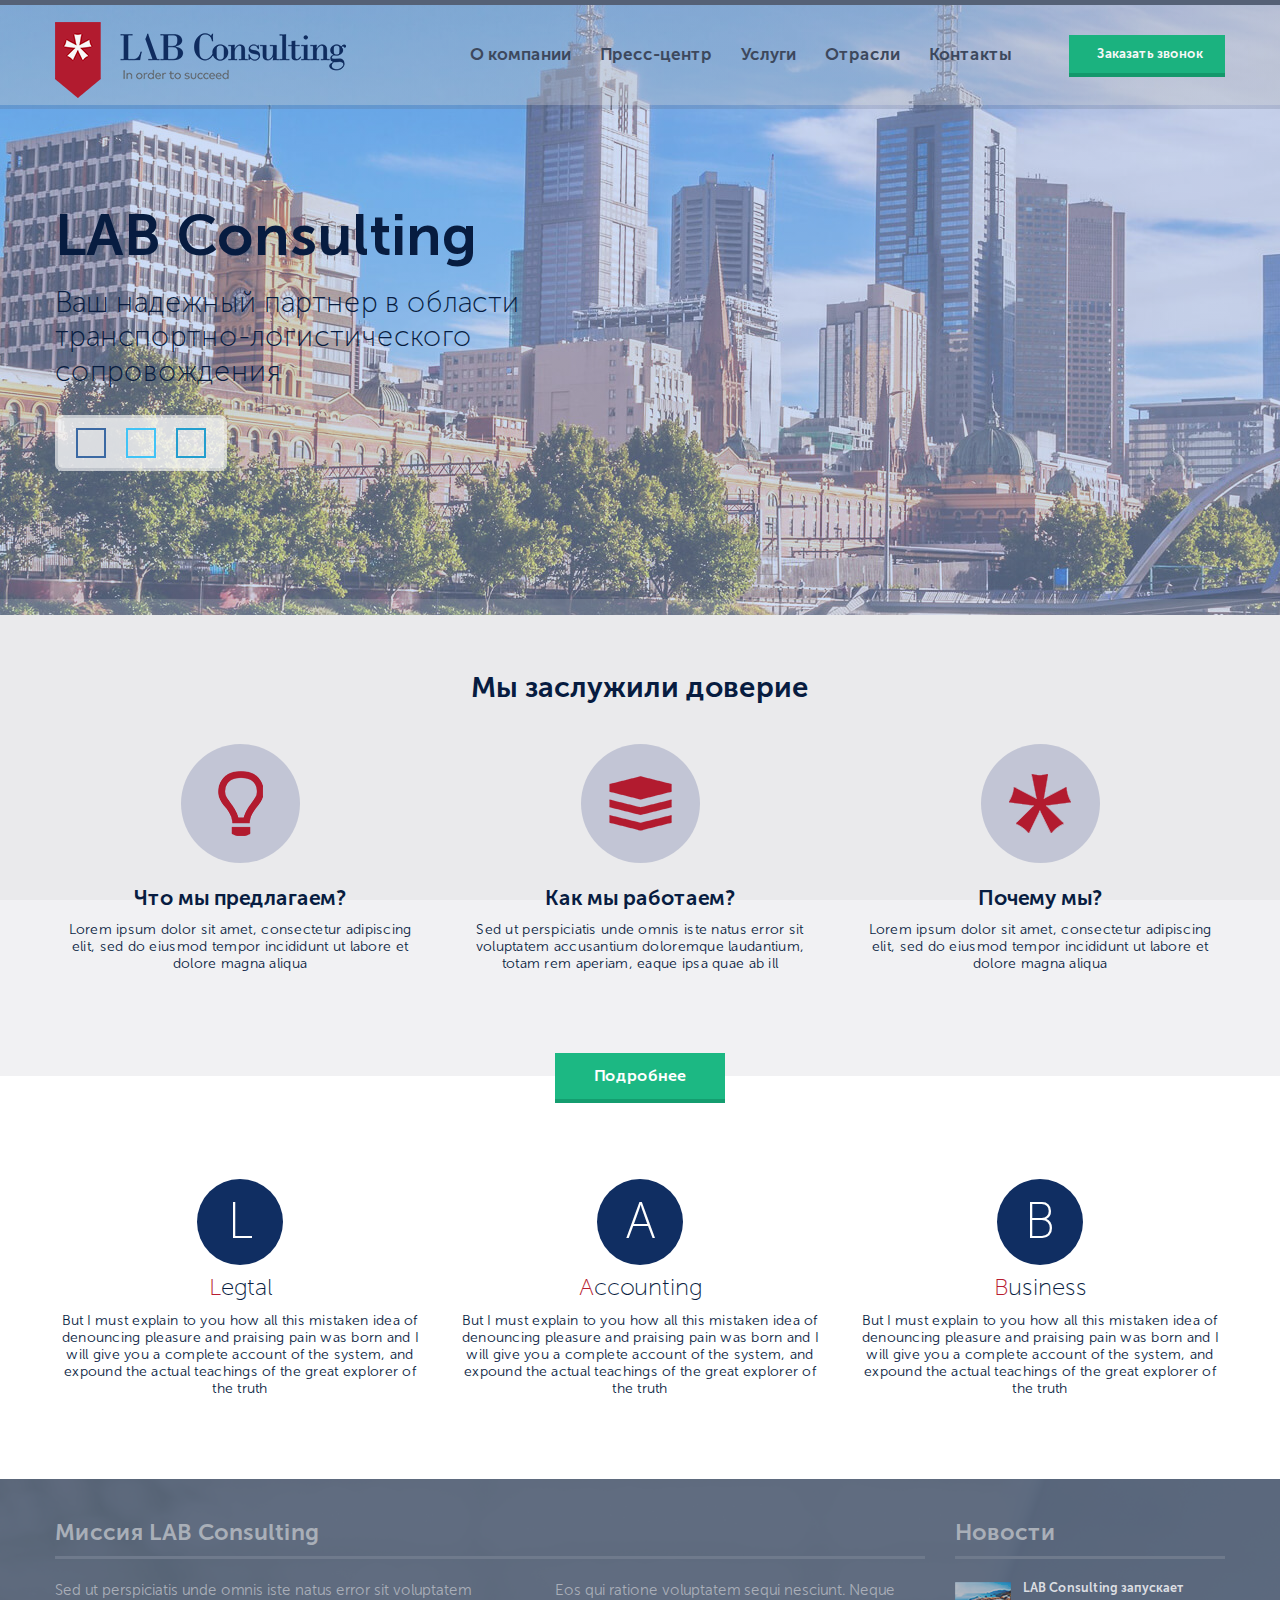
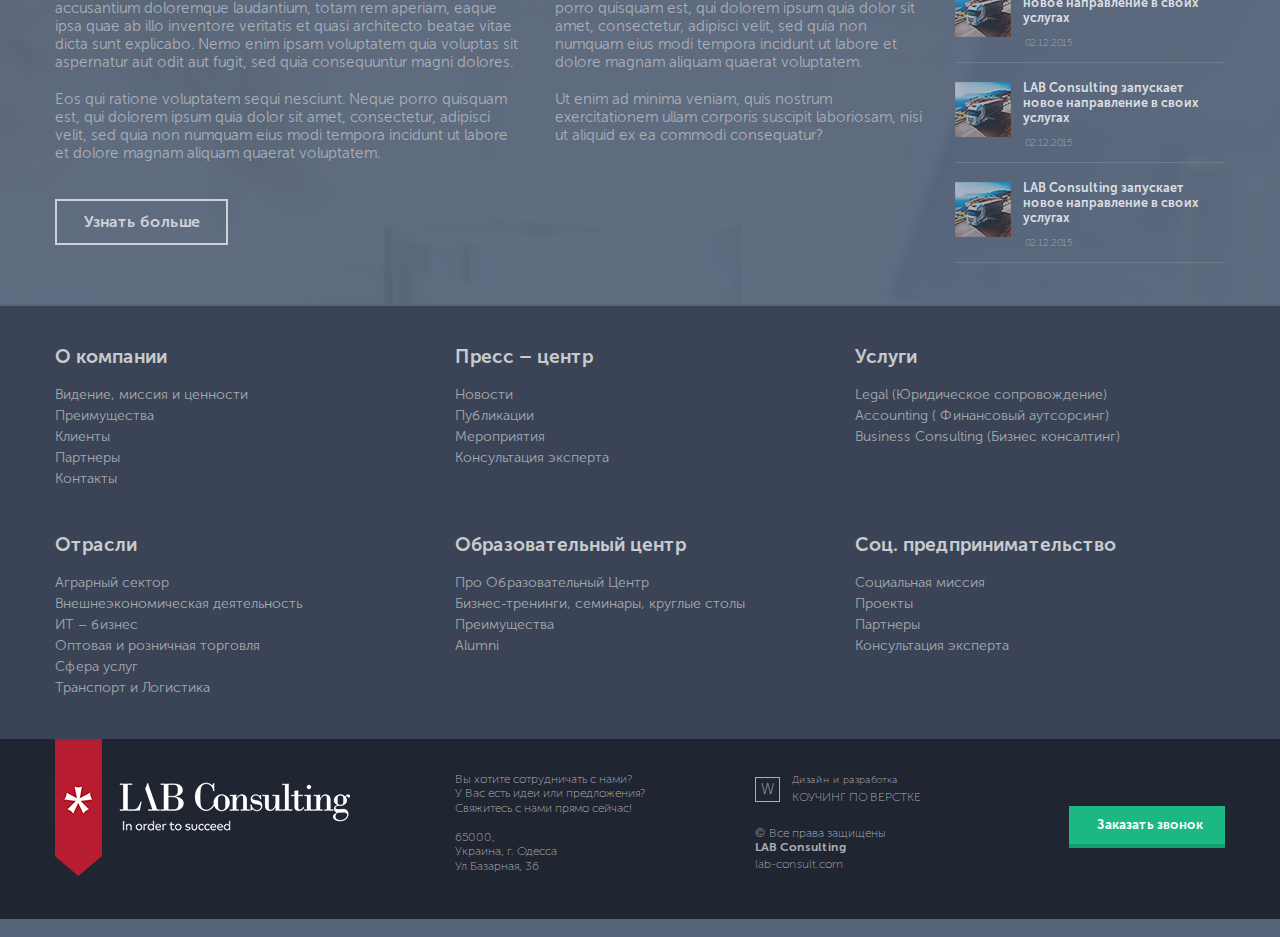
<file: index.html>
<!DOCTYPE html>
<html lang="ru">
<head>
	<meta charset="UTF-8">
	<title>LAB Consulting - Ваш надежный партнер в области транспортно-логистического сопровождения</title>
	<meta name="description" content="LAB Consulting - Ваш надежный партнер в области транспортно-логистического сопровождения">
	<meta name="keywords" content="LAB Consulting, Юридическое сопровождение, Финансовый аутсорсинг, Бизнес консалтинг">
	<!--- Viewport -->
	<meta name="viewport" content="width=device-width, initial-scale=1, shrink-to-fit=no">
	<!-- Favicon -->
	<link rel="icon" href="img/favicon.png" type="image/x-icon">
 	<link rel="shortcut icon" href="img/favicon.png" type="image/x-icon"> 
	<!-- OG Tags -->
	<meta property="og:title" content="LAB Consulting">
	<meta property="og:description" content="Ваш надежный партнер в области транспортно-логистического сопровождения">
	<meta property="og:type" content="article">
	<meta property="og:image" content="#" >
	<meta property="og:site_name" content="LAB Consulting">
	<!-- Preloader -->
	<link rel="stylesheet" href="css/preloader.css">
	<!-- Font fontawesome -->
	<link rel="stylesheet" href="https://use.fontawesome.com/releases/v5.0.10/css/all.css" integrity="sha384-+d0P83n9kaQMCwj8F4RJB66tzIwOKmrdb46+porD/OvrJ+37WqIM7UoBtwHO6Nlg" crossorigin="anonymous">
	<!-- Bootstrap reboot css -->
	<link rel="stylesheet" href="css/bootstrap-reboot.min.css">
	<!-- Bootstrap css -->
	<link rel="stylesheet" href="css/bootstrap.min.css">
	<!-- arcticModal -->
	<link rel="stylesheet" href="css/jquery.arcticmodal-0.3.css">
	<!-- Main css -->
	<link rel="stylesheet" href="css/main.css">
</head>
<body>
	<!-- preloader stat-->
	<div class="pl">
        <div class="round1"></div>
      </div>
	<!-- preloader end-->
	<header id="header" class="header parallax" data-type="background" data-speed="5">
		<div class="container">
			<div class="row d-flex align-items-center">
				<div class="col-xl-4 col-lg-3 col-md-4 col-5">
					<div class="logo d-flex align-items-center">
						<img src="img/logo.png" alt="LAB Consulting" class="logo__img">
					</div>
				</div>
				<div class="col-lg-6 d-none d-lg-block menu-collapse">
					<nav>
						<ul class="menu d-flex justify-content-around">
							<li class="menu__item">
								<a href="about.html" class="menu__link">
									О компании
								</a>
							</li>
							<li class="menu__item">
								<a href="#" class="menu__link">
									Пресс-центр
								</a>
							</li>
							<li class="menu__item">
								<a href="services.html" class="menu__link">
									Услуги
								</a>
							</li>
							<li class="menu__item">
								<a href="#" class="menu__link">
									Отрасли
								</a>
							</li>
							<li class="menu__item">
								<a href="contacts.html" class="menu__link">
									Контакты
								</a>
							</li>
						</ul>
					</nav>
				</div>
				<div class="col-xl-2 col-lg-3 col-md-4 col-5 offset-lg-0 offset-md-3">
					<a href="#" class="order-btn btn">
						<i class="fas fa-phone"></i>
						Заказать звонок
					</a>
				</div>
				<div class="col-2 col-md-1 d-lg-none d-md-block ml-auto">
					<div class="hamburger">
						<i class="fas fa-bars "></i>
					</div>
				</div>
			</div>
			<div class="row">
				<div class="col">
					<div class="offer">
						<h1 class="offer__title">
							LAB Consulting
						</h1>
						<p class="offer__text">
							Ваш надежный партнер в области транспортно-логистического сопровождения
						</p>
						<ul class="offer__icons d-flex justify-content-between">
							<li class="offer__icons-item offer__icons-item_facebook">
								<a href="#" class="offer__icons-link offer__icons-link_facebook">
									<i class="fab fa-facebook"></i>
								</a>
							</li>
							<li class="offer__icons-item offer__icons-item_twitter">
								<a href="#" class="offer__icons-link offer__icons-link_twitter">
									<i class="fab fa-twitter"></i>
								</a>
							</li>
							<li class="offer__icons-item offer__icons-item_telegram-plane">
								<a href="#" class="offer__icons-link offer__icons-link_telegram-plane">
									<i class="fab fa-telegram-plane"></i>
								</a>
							</li>
						</ul>
					</div>
				</div>
			</div>
		</div>
	</header>
	<section id="trust" class="trust">
		<div class="trust-wrap">
			<div class="container">
				<div class="row">
					<div class="col">
						<h2 class="trusting">
							Мы заслужили доверие
						</h2>
					</div>
				</div>
				<div class="row d-flex justify-content-center">
					<div class="col-lg-4 col-sm-6">
						<div class="merit">
							<div class="merit__icon">
								<img src="img/icon-offer.png" alt="icon-offer" class="merit__icon-offer">
							</div>
							<h5 class="merit__title">
								Что мы предлагаем?
							</h5>
							<p class="merit__text">
								Lorem ipsum dolor sit amet, consectetur adipiscing elit, sed do eiusmod tempor incididunt ut labore et dolore magna aliqua
							</p>
						</div>						
					</div>
					<div class="col-lg-4 col-sm-6">
						<div class="merit">
							<div class="merit__icon">
								<img src="img/icon-work.png" alt="icon-work" class="merit__icon-work">
							</div>
							<h5 class="merit__title">
								Как мы работаем?
							</h5>
							<p class="merit__text merit__text_space">
								Sed ut perspiciatis unde omnis iste natus error sit voluptatem accusantium doloremque laudantium, totam rem aperiam, eaque ipsa quae ab ill
							</p>
						</div>						
					</div>
					<div class="col-lg-4 col-sm-6">
						<div class="merit">
							<div class="merit__icon">
								<img src="img/icon-we.png" alt="icon-we" class="merit__icon-we">
							</div>
							<h5 class="merit__title">
								Почему мы?
							</h5>
							<p class="merit__text">
								Lorem ipsum dolor sit amet, consectetur adipiscing elit, sed do eiusmod tempor incididunt ut labore et dolore magna aliqua
							</p>
						</div>						
					</div>
					<a href="#company" class="more-btn btn go-to">
						Подробнее
					</a>
				</div>
			</div>
		</div>
		<div class="container">
			<div class="row">
				<div class="col-lg-4">
					<div class="merit">
						<div class="merit__icon merit__icon_mod">
							L
						</div>
						<h3 class="merit__title merit__title_mod">
							<span>L</span>egtal
						</h3>
						<p class="merit__text">
							But I must explain to you how all this mistaken idea of denouncing pleasure and praising pain was born and I will give you a complete account of the system, and expound the actual teachings of the great explorer of the truth
						</p>
					</div>
				</div>
				<div class="col-lg-4">
					<div class="merit">
						<div class="merit__icon merit__icon_mod">
							A
						</div>
						<h3 class="merit__title merit__title_mod">
							<span>A</span>ccounting
						</h3>
						<p class="merit__text">
							But I must explain to you how all this mistaken idea of denouncing pleasure and praising pain was born and I will give you a complete account of the system, and expound the actual teachings of the great explorer of the truth
						</p>
					</div>
				</div>
				<div class="col-lg-4">
					<div class="merit">
						<div class="merit__icon merit__icon_mod">
							B
						</div>
						<h3 class="merit__title merit__title_mod">
							<span>B</span>usiness
						</h3>
						<p class="merit__text">
							But I must explain to you how all this mistaken idea of denouncing pleasure and praising pain was born and I will give you a complete account of the system, and expound the actual teachings of the great explorer of the truth
						</p>
					</div>
				</div>
			</div>
		</div>
	</section>
	<section id="company" class="company">
		<div class="container">
			<div class="row">
				<div class="col-lg-9 col-md-12">
					<div class="mission">
						<div class="row">
							<div class="col">
								<h4 class="mission__title">
									Миссия LAB Consulting
								</h4>
							</div>
						</div>
						<div class="row no-gutters">
							<div class="col-sm col-12">
								<p class="mission__text mission__text_left">
									Sed ut perspiciatis unde omnis iste natus error sit voluptatem accusantium doloremque laudantium, totam rem aperiam, eaque ipsa quae ab illo inventore veritatis et quasi architecto beatae vitae dicta sunt explicabo. Nemo enim ipsam voluptatem quia voluptas sit aspernatur aut odit aut fugit, sed quia consequuntur magni dolores. 
								</p>
								<p class="mission__text mission__text_left">
									Eos qui ratione voluptatem sequi nesciunt. Neque porro quisquam est, qui dolorem ipsum quia dolor sit amet, consectetur, adipisci velit, sed quia non numquam eius modi tempora incidunt ut labore et dolore magnam aliquam quaerat voluptatem.
								</p>
							</div>
							<div class="col-sm col-12">
								<p class="mission__text mission__text_right">
									Eos qui ratione voluptatem sequi nesciunt. Neque porro quisquam est, qui dolorem ipsum quia dolor sit amet, consectetur, adipisci velit, sed quia non numquam eius modi tempora incidunt ut labore et dolore magnam aliquam quaerat voluptatem.
								</p>
								<p class="mission__text mission__text_right">
									Ut enim ad minima veniam, quis nostrum exercitationem ullam corporis suscipit laboriosam, nisi ut aliquid ex ea commodi consequatur?
								</p>
							</div>
						</div>
						<a href="#" class="mission-btn">
							Узнать больше
						</a>
					</div>
				</div>
				<div class="col-lg-3 col-md-12">
					<div class="news">
						<h4 class="news__title">
							Новости
						</h4>
						<ul class="news__list">
							<li class="news__item">
								<p class="news__item-text">
									LAB Consulting запускает новое направление в своих услугах
								</p>
								<span class="news__item-date">02.12.2015</span>
							</li>
							<li class="news__item">
								<p class="news__item-text">
									LAB Consulting запускает новое направление в своих услугах
								</p>
								<span class="news__item-date">02.12.2015</span>
							</li>
							<li class="news__item">
								<p class="news__item-text">
									LAB Consulting запускает новое направление в своих услугах
								</p>
								<span class="news__item-date">02.12.2015</span>
							</li>
						</ul>
					</div>
				</div>
			</div>
		</div>
	</section>
	<footer id="footer" class="footer">
		<div class="links">
			<div class="container">
				<div class="row">
					<div class="col-lg-4 col-sm-6">
						<h6 class="links__title">
							О компании
						</h6>
						<ul class="links__list">
							<li class="links__item">
								<a href="" class="links__link">
									Видение, миссия и ценности
								</a>
							</li>
							<li class="links__item">
								<a href="" class="links__link">
									Преимущества
								</a>
							</li>
							<li class="links__item">
								<a href="" class="links__link">
									Клиенты
								</a>
							</li>
							<li class="links__item">
								<a href="" class="links__link">
									Партнеры
								</a>
							</li>
							<li class="links__item">
								<a href="" class="links__link">
									Контакты
								</a>
							</li>
						</ul>
					</div>
					<div class="col-lg-4 col-sm-6">
						<h6 class="links__title">
							Пресс – центр
						</h6>
						<ul class="links__list">
							<li class="links__item">
								<a href="" class="links__link">
									Новости
								</a>
							</li>
							<li class="links__item">
								<a href="" class="links__link">
									Публикации
								</a>
							</li>
							<li class="links__item">
								<a href="" class="links__link">
									Мероприятия
								</a>
							</li>
							<li class="links__item">
								<a href="" class="links__link">
									Консультация эксперта
								</a>
							</li>
						</ul>
					</div>
					<div class="col-lg-4 col-sm-6">
						<h6 class="links__title">
							Услуги
						</h6>
						<ul class="links__list">
							<li class="links__item">
								<a href="" class="links__link">
									Legal (Юридическое сопровождение)
								</a>
							</li>
							<li class="links__item">
								<a href="" class="links__link">
									Accounting ( Финансовый аутсорсинг)
								</a>
							</li>
							<li class="links__item">
								<a href="" class="links__link">
									Business Consulting (Бизнес консалтинг)
								</a>
							</li>
						</ul>
					</div>
					<div class="col-lg-4 col-sm-6">
						<h6 class="links__title">
							Отрасли
						</h6>
						<ul class="links__list">
							<li class="links__item">
								<a href="" class="links__link">
									Аграрный сектор
								</a>
							</li>
							<li class="links__item">
								<a href="" class="links__link">
									Внешнеэкономическая деятельность
								</a>
							</li>
							<li class="links__item">
								<a href="" class="links__link">
									ИT – бизнес
								</a>
							</li>
							<li class="links__item">
								<a href="" class="links__link">
									Оптовая и розничная торговля
								</a>
							</li>
							<li class="links__item">
								<a href="" class="links__link">
									Сфера услуг
								</a>
							</li>
							<li class="links__item">
								<a href="" class="links__link">
									Транспорт и Логистика
								</a>
							</li>
						</ul>
					</div>
					<div class="col-lg-4 col-sm-6">
						<h6 class="links__title">
							Образовательный центр
						</h6>
						<ul class="links__list">
							<li class="links__item">
								<a href="" class="links__link">
									Про Образовательный Центр
								</a>
							</li>
							<li class="links__item">
								<a href="" class="links__link">
									Бизнес-тренинги, семинары, круглые столы
								</a>
							</li>
							<li class="links__item">
								<a href="" class="links__link">
									Преимущества
								</a>
							</li>
							<li class="links__item">
								<a href="" class="links__link">
									Alumni
								</a>
							</li>
						</ul>
					</div>
					<div class="col-lg-4 col-sm-6">
						<h6 class="links__title">
							Соц. предпринимательство
						</h6>
						<ul class="links__list">
							<li class="links__item">
								<a href="" class="links__link">
									Социальная миссия
								</a>
							</li>
							<li class="links__item">
								<a href="" class="links__link">
									Проекты 
								</a>
							</li>
							<li class="links__item">
								<a href="" class="links__link">
									Партнеры 
								</a>
							</li>
							<li class="links__item">
								<a href="" class="links__link">
									Консультация эксперта
								</a>
							</li>
						</ul>
					</div>
				</div>
			</div>
		</div>
		<div class="footer-info">
			<div class="container">
				<div class="row d-flex align-items-center">
					<div class="col-xl-4 col-lg-3 col-sm-3 col-6">
						<div class="footer-logo">
							<img src="img/footer-logo.png" class="footer-logo__img">
						</div>
					</div>
					<div class="col-lg-3 col-sm-5">
						<div class="address">
							<p class="address__text">
								Вы хотите сотрудничать с нами?<br> 
								У Вас есть идеи или предложения? 
								Свяжитесь с нами прямо сейчас!
							</p>
							<p class="address__text address__text_mod">
								65000,<br>
								Украина, г. Одесса
								Ул Базарная, 36
							</p>
						</div>
					</div>
					<div class="col-xl-2 col-lg-3 col-sm-4">
						<div class="copyright">
							<div class="design d-flex">
								<div class="design__icon d-flex align-items-center justify-content-center">
									W
								</div>
								<div class="design__text">
									Дизайн и разработка <span>коучинг по верстке</span>
								</div>
							</div>
							<p class="copyright__text">
								&copy; Все права защищены <span>LAB Consulting</span>
							</p>
							<a href="#" class="copyright__link">
								lab-consult.com
							</a>
						</div>
					</div>
					<div class="col-lg-3 d-sm-none d-lg-flex align-items-center ml-auto">
						<a href="#" class="footer-btn btn">
							<i class="fas fa-phone"></i>
							Заказать звонок
						</a>
					</div>
				</div>
			</div>
		</div>
	</footer>
	<!-- Модальное окно arcticModal -->
	<div style="display: none;">
	    <div class="box-modal" id="exampleModal-1">
	        <form action="#" class="form-modal form">
	        	<h5 class="form-modal__title">
	        		Заказать обратный звонок
	        	</h5>
	        	<p class="form-modal__text">
	        		Заполните форму и мы свяжемся с вами как можно скорее. До скорой встречи
	        	</p>
	        	<input type="text" placeholder="Имя" required>
	        	<input type="email" placeholder="E-mail" required>
	        	<input type="tel" placeholder="Телефон" required>
	        	<button type="submit" class="form__btn btn">
					<i class="fas fa-phone"></i>
	        		Заказать звонок
	        	</button>
	        </form>
	    </div>
	</div>
	<!-- jQuery -->
	<script src="js/jquery-v3.3.1.min.js"></script>
	<!-- parallax-bg -->
	<script src="js/parallax-bg.js"></script>
	<!-- arcticModal -->
	<script src="js/jquery.arcticmodal-0.3.min.js"></script>
	<!-- main.js -->
	<script src="js/main.js"></script>
</body>
</html>
</file>
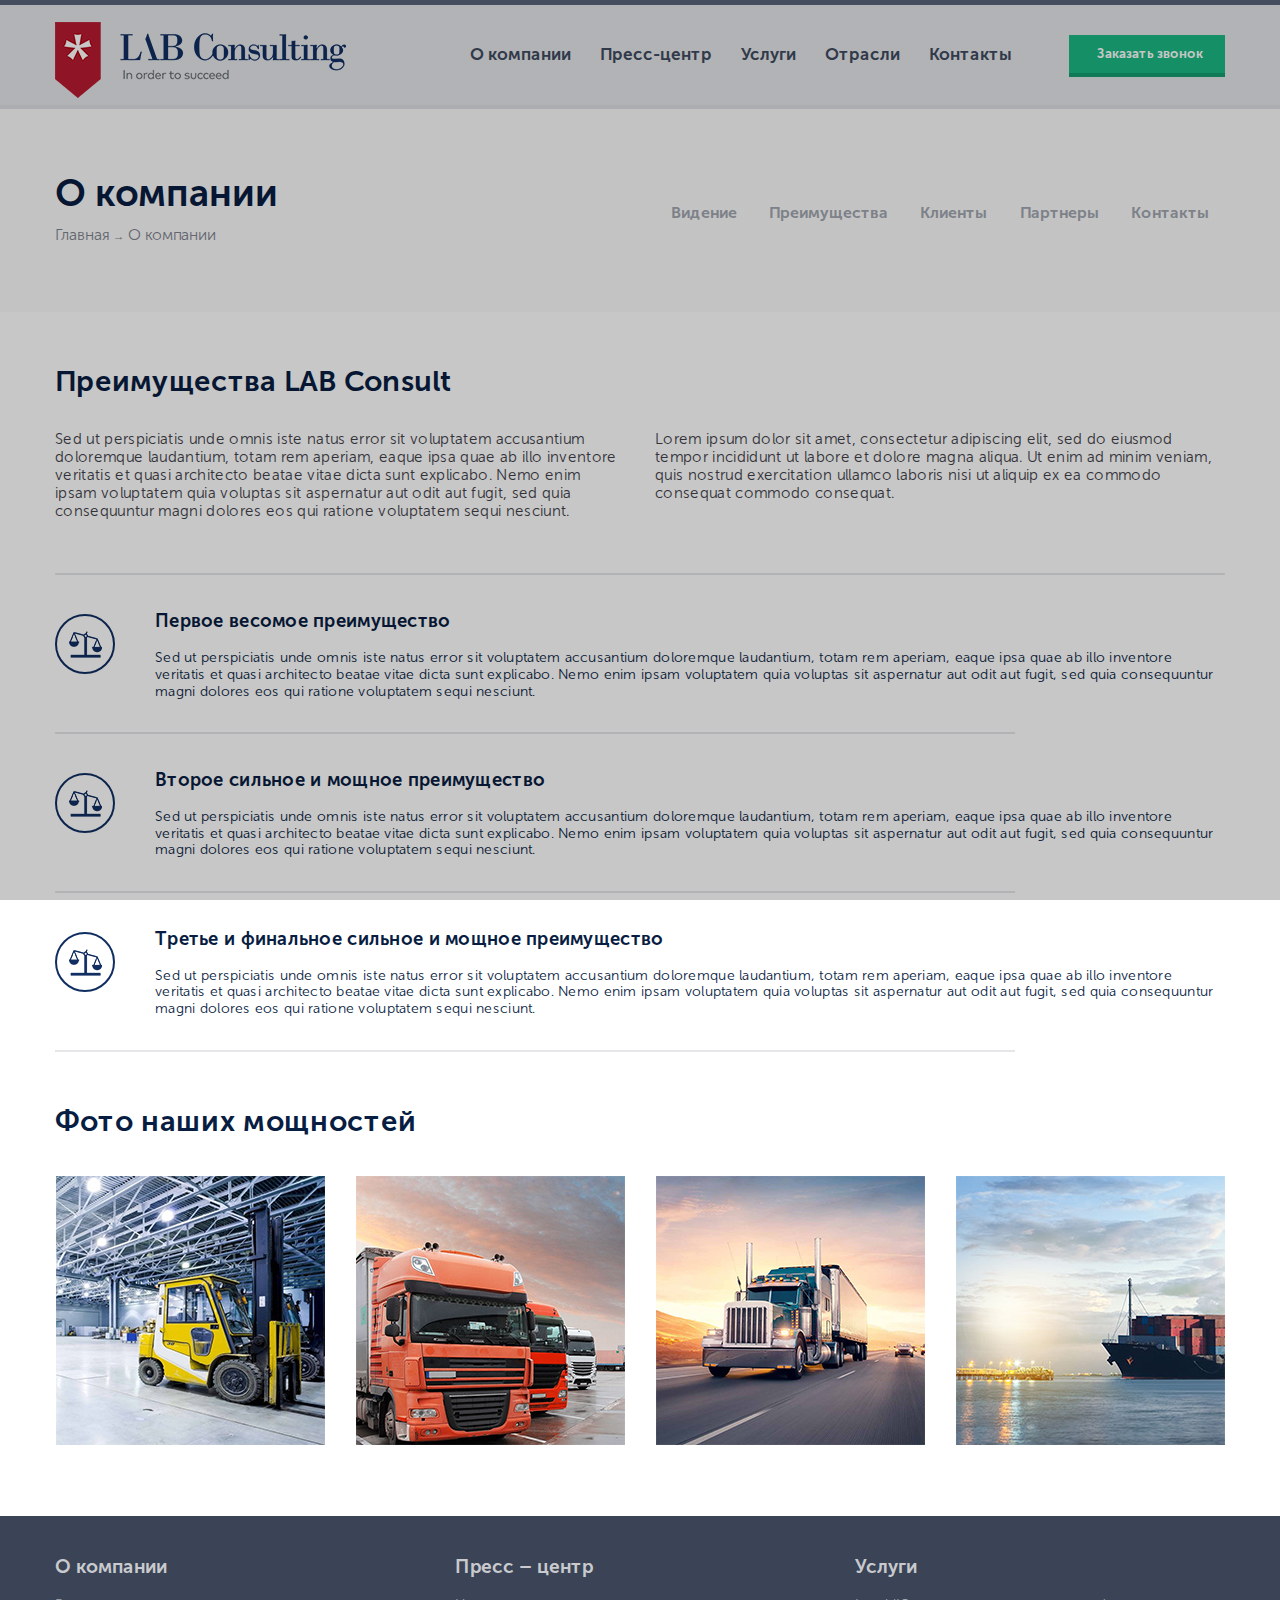
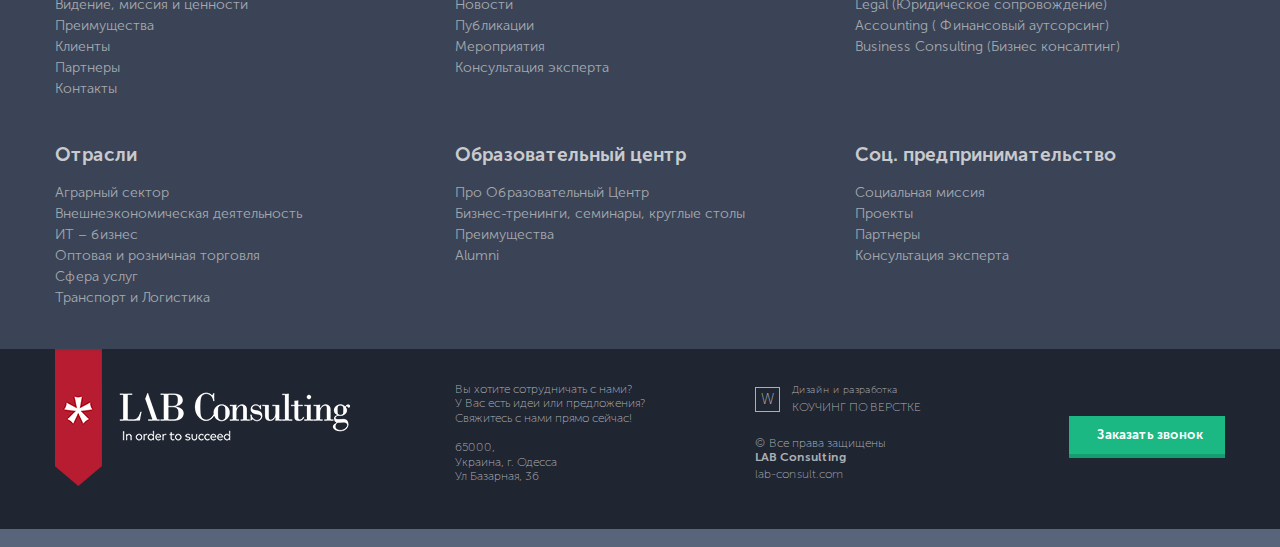
<file: about.html>
<!DOCTYPE html>
<html lang="ru">
<head>
	<meta charset="UTF-8">
	<title>О компании / LAB Consulting</title>
	<meta name="description" content="Преимущества LAB Consult">
	<meta name="keywords" content="Первое весомое преимущество, Второе сильное и мощное преимущество, Третье и финальное сильное и мощное преимущество">
	<!--- Viewport -->
	<meta name="viewport" content="width=device-width, initial-scale=1, shrink-to-fit=no">
	<!-- Favicon -->
	<link rel="icon" href="img/favicon.png" type="image/x-icon">
 	<link rel="shortcut icon" href="img/favicon.png" type="image/x-icon"> 
	<!-- OG Tags -->
	<meta property="og:title" content="LAB Consulting">
	<meta property="og:description" content="Ваш надежный партнер в области транспортно-логистического сопровождения">
	<meta property="og:type" content="article">
	<meta property="og:image" content="#" >
	<meta property="og:site_name" content="LAB Consulting">
	<!-- Preloader -->
	<link rel="stylesheet" href="css/preloader.css">
	<!-- Font fontawesome -->
	<link rel="stylesheet" href="https://use.fontawesome.com/releases/v5.0.10/css/all.css" integrity="sha384-+d0P83n9kaQMCwj8F4RJB66tzIwOKmrdb46+porD/OvrJ+37WqIM7UoBtwHO6Nlg" crossorigin="anonymous">
	<!-- Bootstrap reboot css -->
	<link rel="stylesheet" href="css/bootstrap-reboot.min.css">
	<!-- Bootstrap css -->
	<link rel="stylesheet" href="css/bootstrap.min.css">
	<!-- arcticModal -->
	<link rel="stylesheet" href="css/jquery.arcticmodal-0.3.css">
	<link rel="stylesheet" href="css/lightbox.min.css">
	<!-- Main css -->
	<link rel="stylesheet" href="css/main.css">
</head>
<body>
	<!-- preloader stat-->
	<div class="pl">
		<div class="round1"></div>
	</div>
	<!-- preloader end-->
	<header id="header_about" class="header_about header">
		<div class="container">
			<div class="row d-flex align-items-center">
				<div class="col-xl-4 col-lg-3 col-md-4 col-5">
					<div class="logo d-flex align-items-center">
						<img src="img/logo.png" alt="LAB Consulting" class="logo__img">
					</div>
				</div>
				<div class="col-lg-6 d-none d-lg-block menu-collapse">
					<nav>
						<ul class="menu d-flex justify-content-around">
							<li class="menu__item">
								<a href="about.html" class="menu__link">
									О компании
								</a>
							</li>
							<li class="menu__item">
								<a href="#" class="menu__link">
									Пресс-центр
								</a>
							</li>
							<li class="menu__item">
								<a href="services.html" class="menu__link">
									Услуги
								</a>
							</li>
							<li class="menu__item">
								<a href="#" class="menu__link">
									Отрасли
								</a>
							</li>
							<li class="menu__item">
								<a href="contacts.html" class="menu__link">
									Контакты
								</a>
							</li>
						</ul>
					</nav>
				</div>
				<div class="col-xl-2 col-lg-3 col-md-4 col-5 offset-lg-0 offset-md-3">
					<a href="#" class="order-btn btn">
						<i class="fas fa-phone"></i>
						Заказать звонок
					</a>
				</div>
				<div class="col-2 col-md-1 d-lg-none d-md-block ml-auto">
					<div class="hamburger">
						<i class="fas fa-bars"></i>
					</div>
				</div>
			</div>
			<div class="row d-flex align-items-center">
				<div class="col-xl-3 col-lg-4 d-flex justify-content-center d-lg-block">
					<div class="about">
						<h1 class="about__title">
							О компании
						</h1>
						<div class="about__text">
							<a href="index.html" class="about__link">
								Главная
							</a> 
							<span>→</span>О компании
						</div>
					</div>
				</div>
				<div class="col-xl-6 col-lg-8 d-flex justify-content-center ml-auto d-lg-block">
					<ul class="about-list d-flex justify-content-around ml-lg-auto">
						<li class="about-list__item">
							<a href="#" class="about-list__link menu__link">
								Видение
							</a>
						</li>
						<li class="about-list__item">
							<a href="#" class="about-list__link menu__link">
								Преимущества
							</a>
						</li>
						<li class="about-list__item">
							<a href="#" class="about-list__link menu__link">
								Клиенты
							</a>
						</li>
						<li class="about-list__item">
							<a href="#" class="about-list__link menu__link">
								Партнеры
							</a>
						</li>
						<li class="about-list__item">
							<a href="#" class="about-list__link menu__link">
								Контакты
							</a>
						</li>
					</ul>
				</div>
			</div>
		</div>
	</header>
	<section id="privilege" class="privilege">
		<div class="container">
			<div class="row">
				<div class="col">
					<h2 class="privilege__title">
						Преимущества LAB Consult
					</h2>
				</div>
			</div>
			<div class="row">
				<div class="col-sm col-12">
					<p class="privilege__text">
						Sed ut perspiciatis unde omnis iste natus error sit voluptatem accusantium doloremque laudantium, totam rem aperiam, eaque ipsa quae ab illo inventore veritatis et quasi architecto beatae vitae dicta sunt explicabo. Nemo enim ipsam voluptatem quia voluptas sit aspernatur aut odit aut fugit, sed quia consequuntur magni dolores eos qui ratione voluptatem sequi nesciunt. 
					</p>
				</div>
				<div class="col-sm col-12">
					<p class="privilege__text">
						Lorem ipsum dolor sit amet, consectetur adipiscing elit, sed do eiusmod tempor incididunt ut labore et dolore magna aliqua. Ut enim ad minim veniam, quis nostrud exercitation ullamco laboris nisi ut aliquip ex ea commodo consequat commodo consequat.
					</p>
				</div>
			</div>
			<div class="row">
				<div class="col-lg-1 col-sm-2 col-12">
					<div class="privilege-icon">
						<img src="img/privilege-icon.png" alt="privilege">
					</div>
				</div>
				<div class="col-lg-11 col-sm-10 col-12">
					<div class="privilege-item">
						<div class="privilege-item__num">
							Первое весомое преимущество
						</div>
						<p class="privilege-item__text">
							Sed ut perspiciatis unde omnis iste natus error sit voluptatem accusantium doloremque laudantium, totam rem aperiam, eaque ipsa quae ab illo inventore veritatis et quasi architecto beatae vitae dicta sunt explicabo. Nemo enim ipsam voluptatem quia voluptas sit aspernatur aut odit aut fugit, sed quia consequuntur magni dolores eos qui ratione voluptatem sequi nesciunt. 
						</p>
					</div>
				</div>
			</div>
			<div class="row">
				<div class="col-lg-1 col-sm-2 col-12">
					<div class="privilege-icon">
						<img src="img/privilege-icon.png" alt="privilege">
					</div>
				</div>
				<div class="col-lg-11 col-sm-10 col-12">
					<div class="privilege-item">
						<div class="privilege-item__num">
							Второе сильное и мощное преимущество
						</div>
						<p class="privilege-item__text">
							Sed ut perspiciatis unde omnis iste natus error sit voluptatem accusantium doloremque laudantium, totam rem aperiam, eaque ipsa quae ab illo inventore veritatis et quasi architecto beatae vitae dicta sunt explicabo. Nemo enim ipsam voluptatem quia voluptas sit aspernatur aut odit aut fugit, sed quia consequuntur magni dolores eos qui ratione voluptatem sequi nesciunt. 
						</p>
					</div>
				</div>
			</div>
			<div class="row">
				<div class="col-lg-1 col-sm-2 col-12">
					<div class="privilege-icon">
						<img src="img/privilege-icon.png" alt="privilege">
					</div>
				</div>
				<div class="col-lg-11 col-sm-10 col-12">
					<div class="privilege-item">
						<div class="privilege-item__num">
							Третье и финальное сильное и мощное преимущество
						</div>
						<p class="privilege-item__text">
							Sed ut perspiciatis unde omnis iste natus error sit voluptatem accusantium doloremque laudantium, totam rem aperiam, eaque ipsa quae ab illo inventore veritatis et quasi architecto beatae vitae dicta sunt explicabo. Nemo enim ipsam voluptatem quia voluptas sit aspernatur aut odit aut fugit, sed quia consequuntur magni dolores eos qui ratione voluptatem sequi nesciunt. 
						</p>
					</div>
				</div>
			</div>
		</div>
	</section>
	<section id="power" class="power">
		<div class="container">
			<div class="row">
				<div class="col">
					<h2 class="power__title">
						Фото наших мощностей
					</h2>
				</div>
			</div>
			<div class="row">
				<div class="col-md-3 col-sm-6 text-center">
					<a href="img/power-img1.jpg" data-lightbox="slider" data-title="">
						<div class="power-img">
							<img src="img/power-img1.jpg" alt="power-img1" class="power-img__item">
							<div class="power-img__overlay">
								<i class="fa fa-expand-alt"></i>
							</div>
						</div>
					</a>
				</div>
				<div class="col-md-3 col-sm-6 text-center">
					<a href="img/power-img2.jpg" data-lightbox="slider" data-title="">
						<div class="power-img">
							<img src="img/power-img2.jpg" alt="power-img1" class="power-img__item">
							<div class="power-img__overlay">
								<i class="fa fa-expand-alt"></i>
							</div>
						</div>
					</a>
				</div>
				<div class="col-md-3 col-sm-6 text-center">
					<a href="img/power-img3.jpg" data-lightbox="slider" data-title="">
						<div class="power-img">
							<img src="img/power-img3.jpg" alt="power-img1" class="power-img__item">
							<div class="power-img__overlay">
								<i class="fa fa-expand-alt"></i>
							</div>
						</div>
					</a>
				</div>
				<div class="col-md-3 col-sm-6 text-center">
					<a href="img/power-img4.jpg" data-lightbox="slider" data-title="">
						<div class="power-img">
							<img src="img/power-img4.jpg" alt="power-img1" class="power-img__item">
							<div class="power-img__overlay">
								<i class="fa fa-expand-alt"></i>
							</div>
						</div>
					</a>
				</div>
			</div>
		</div>
	</section>
	<footer id="footer" class="footer">
		<div class="links">
			<div class="container">
				<div class="row">
					<div class="col-lg-4 col-sm-6">
						<h6 class="links__title">
							О компании
						</h6>
						<ul class="links__list">
							<li class="links__item">
								<a href="" class="links__link">
									Видение, миссия и ценности
								</a>
							</li>
							<li class="links__item">
								<a href="" class="links__link">
									Преимущества
								</a>
							</li>
							<li class="links__item">
								<a href="" class="links__link">
									Клиенты
								</a>
							</li>
							<li class="links__item">
								<a href="" class="links__link">
									Партнеры
								</a>
							</li>
							<li class="links__item">
								<a href="" class="links__link">
									Контакты
								</a>
							</li>
						</ul>
					</div>
					<div class="col-lg-4 col-sm-6">
						<h6 class="links__title">
							Пресс – центр
						</h6>
						<ul class="links__list">
							<li class="links__item">
								<a href="" class="links__link">
									Новости
								</a>
							</li>
							<li class="links__item">
								<a href="" class="links__link">
									Публикации
								</a>
							</li>
							<li class="links__item">
								<a href="" class="links__link">
									Мероприятия
								</a>
							</li>
							<li class="links__item">
								<a href="" class="links__link">
									Консультация эксперта
								</a>
							</li>
						</ul>
					</div>
					<div class="col-lg-4 col-sm-6">
						<h6 class="links__title">
							Услуги
						</h6>
						<ul class="links__list">
							<li class="links__item">
								<a href="" class="links__link">
									Legal (Юридическое сопровождение)
								</a>
							</li>
							<li class="links__item">
								<a href="" class="links__link">
									Accounting ( Финансовый аутсорсинг)
								</a>
							</li>
							<li class="links__item">
								<a href="" class="links__link">
									Business Consulting (Бизнес консалтинг)
								</a>
							</li>
						</ul>
					</div>
					<div class="col-lg-4 col-sm-6">
						<h6 class="links__title">
							Отрасли
						</h6>
						<ul class="links__list">
							<li class="links__item">
								<a href="" class="links__link">
									Аграрный сектор
								</a>
							</li>
							<li class="links__item">
								<a href="" class="links__link">
									Внешнеэкономическая деятельность
								</a>
							</li>
							<li class="links__item">
								<a href="" class="links__link">
									ИT – бизнес
								</a>
							</li>
							<li class="links__item">
								<a href="" class="links__link">
									Оптовая и розничная торговля
								</a>
							</li>
							<li class="links__item">
								<a href="" class="links__link">
									Сфера услуг
								</a>
							</li>
							<li class="links__item">
								<a href="" class="links__link">
									Транспорт и Логистика
								</a>
							</li>
						</ul>
					</div>
					<div class="col-lg-4 col-sm-6">
						<h6 class="links__title">
							Образовательный центр
						</h6>
						<ul class="links__list">
							<li class="links__item">
								<a href="" class="links__link">
									Про Образовательный Центр
								</a>
							</li>
							<li class="links__item">
								<a href="" class="links__link">
									Бизнес-тренинги, семинары, круглые столы
								</a>
							</li>
							<li class="links__item">
								<a href="" class="links__link">
									Преимущества
								</a>
							</li>
							<li class="links__item">
								<a href="" class="links__link">
									Alumni
								</a>
							</li>
						</ul>
					</div>
					<div class="col-lg-4 col-sm-6">
						<h6 class="links__title">
							Соц. предпринимательство
						</h6>
						<ul class="links__list">
							<li class="links__item">
								<a href="" class="links__link">
									Социальная миссия
								</a>
							</li>
							<li class="links__item">
								<a href="" class="links__link">
									Проекты 
								</a>
							</li>
							<li class="links__item">
								<a href="" class="links__link">
									Партнеры 
								</a>
							</li>
							<li class="links__item">
								<a href="" class="links__link">
									Консультация эксперта
								</a>
							</li>
						</ul>
					</div>
				</div>
			</div>
		</div>
		<div class="footer-info">
			<div class="container">
				<div class="row d-flex align-items-center">
					<div class="col-xl-4 col-lg-3 col-sm-3 col-6">
						<div class="footer-logo">
							<img src="img/footer-logo.png" class="footer-logo__img">
						</div>
					</div>
					<div class="col-lg-3 col-sm-5">
						<div class="address">
							<p class="address__text">
								Вы хотите сотрудничать с нами?<br> 
								У Вас есть идеи или предложения? 
								Свяжитесь с нами прямо сейчас!
							</p>
							<p class="address__text address__text_mod">
								65000,<br>
								Украина, г. Одесса
								Ул Базарная, 36
							</p>
						</div>
					</div>
					<div class="col-xl-2 col-lg-3 col-sm-4">
						<div class="copyright">
							<div class="design d-flex">
								<div class="design__icon d-flex align-items-center justify-content-center">
									W
								</div>
								<div class="design__text">
									Дизайн и разработка <span>коучинг по верстке</span>
								</div>
							</div>
							<p class="copyright__text">
								&copy; Все права защищены <span>LAB Consulting</span>
							</p>
							<a href="#" class="copyright__link">
								lab-consult.com
							</a>
						</div>
					</div>
					<div class="col-lg-3 d-sm-none d-lg-flex align-items-center ml-auto">
						<a href="#" class="footer-btn btn">
							<i class="fas fa-phone"></i>
							Заказать звонок
						</a>
					</div>
				</div>
			</div>
		</div>
	</footer>
	<!-- Модальное окно arcticModal -->
	<div style="display: none;">
	   <div class="box-modal" id="exampleModal-1">
	        <form action="#" class="form-modal form">
	        	<h5 class="form-modal__title">
	        		Заказать обратный звонок
	        	</h5>
	        	<p class="form-modal__text">
	        		Заполните форму и мы свяжемся с вами как можно скорее. До скорой встречи
	        	</p>
	        	<input type="text" placeholder="Имя" required>
	        	<input type="email" placeholder="E-mail" required>
	        	<input type="tel" placeholder="Телефон" required>
	        	<button type="submit" class="form__btn btn">
					<i class="fas fa-phone"></i>
	        		Заказать звонок
	        	</button>
	        </form>
	    </div>
	</div>
	<!-- jQuery -->
	<script src="js/jquery-v3.3.1.min.js"></script>
	<!-- arcticModal -->
	<script src="js/jquery.arcticmodal-0.3.min.js"></script>
	<script src="js/lightbox.min.js"></script>
	<!-- main.js -->
	<script src="js/main.js"></script>
</body>
</html>
</file>
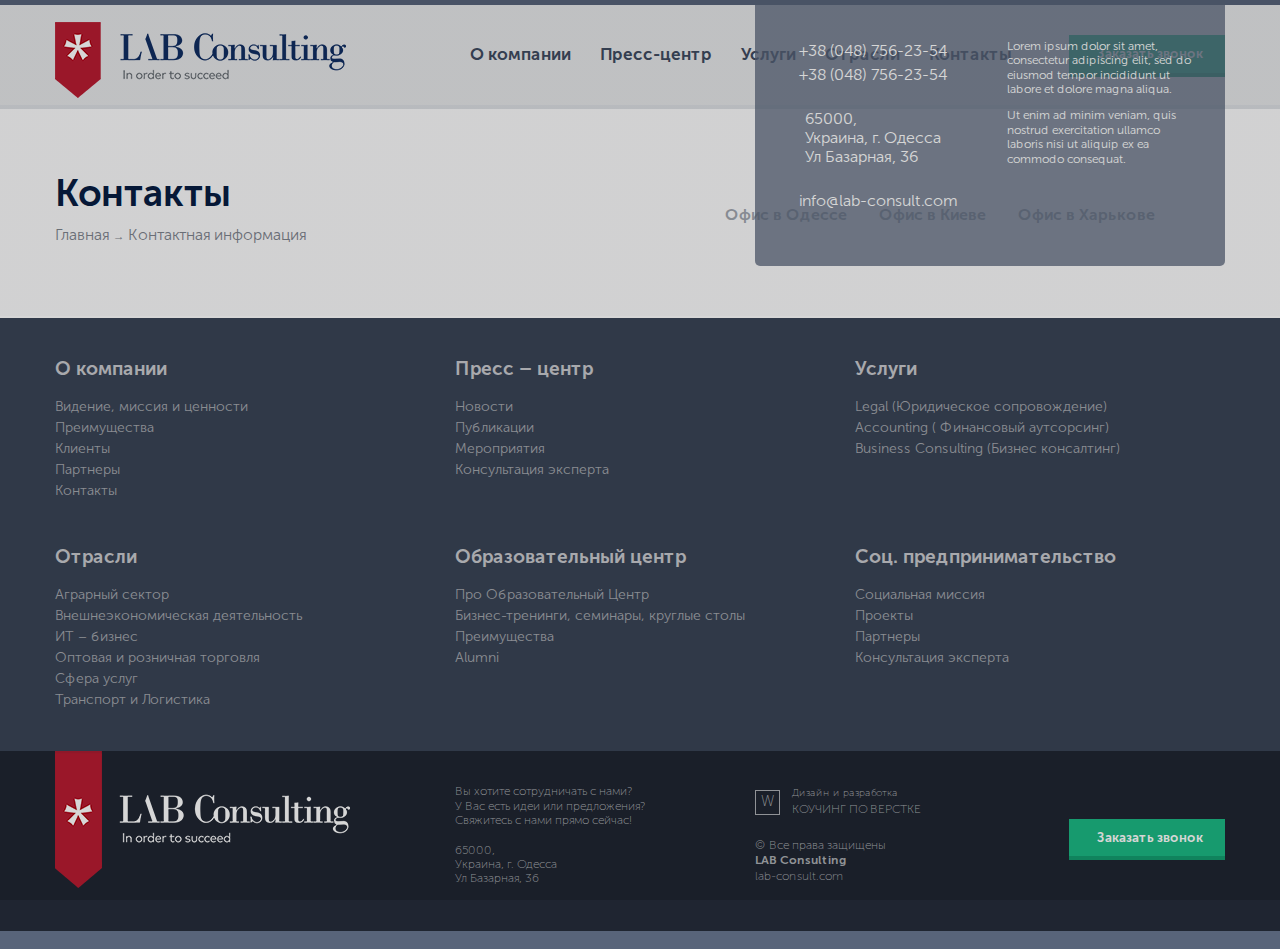
<file: contacts.html>
<!DOCTYPE html>
<html lang="ru">
<head>
	<meta charset="UTF-8">
	<title>Контакты / LAB Consulting</title>
	<meta name="description" content="Контакты">
	<meta name="keywords" content="LAB Consulting, Юридическое сопровождение, Финансовый аутсорсинг, Бизнес консалтинг">
	<!--- Viewport -->
	<meta name="viewport" content="width=device-width, initial-scale=1, shrink-to-fit=no">
	<!-- Favicon -->
	<link rel="icon" href="img/favicon.png" type="image/x-icon">
 	<link rel="shortcut icon" href="img/favicon.png" type="image/x-icon"> 
	<!-- OG Tags -->
	<meta property="og:title" content="LAB Consulting">
	<meta property="og:description" content="Ваш надежный партнер в области транспортно-логистического сопровождения">
	<meta property="og:type" content="article">
	<meta property="og:image" content="#" >
	<meta property="og:site_name" content="LAB Consulting">
	<!-- Preloader -->
	<link rel="stylesheet" href="css/preloader.css">
	<!-- Font fontawesome -->
	<link rel="stylesheet" href="https://use.fontawesome.com/releases/v5.0.10/css/all.css" integrity="sha384-+d0P83n9kaQMCwj8F4RJB66tzIwOKmrdb46+porD/OvrJ+37WqIM7UoBtwHO6Nlg" crossorigin="anonymous">
	<!-- Bootstrap reboot css -->
	<link rel="stylesheet" href="css/bootstrap-reboot.min.css">
	<!-- Bootstrap css -->
	<link rel="stylesheet" href="css/bootstrap.min.css">
	<!-- arcticModal -->
	<link rel="stylesheet" href="css/jquery.arcticmodal-0.3.css">
	<!-- Main css -->
	<link rel="stylesheet" href="css/main.css">
</head>
<body>
	<!-- preloader stat-->
	<div class="pl">
        <div class="round1"></div>
      </div>
	<!-- preloader end-->
	<header id="header_contacts" class="header_contacts header_about header">
		<div class="container">
			<div class="row d-flex align-items-center">
				<div class="col-xl-4 col-lg-3 col-md-4 col-5">
					<div class="logo d-flex align-items-center">
						<img src="img/logo.png" alt="LAB Consulting" class="logo__img">
					</div>
				</div>
				<div class="col-lg-6 d-none d-lg-block menu-collapse">
					<nav>
						<ul class="menu d-flex justify-content-around">
							<li class="menu__item">
								<a href="about.html" class="menu__link">
									О компании
								</a>
							</li>
							<li class="menu__item">
								<a href="#" class="menu__link">
									Пресс-центр
								</a>
							</li>
							<li class="menu__item">
								<a href="services.html" class="menu__link">
									Услуги
								</a>
							</li>
							<li class="menu__item">
								<a href="#" class="menu__link">
									Отрасли
								</a>
							</li>
							<li class="menu__item">
								<a href="contacts.html" class="menu__link">
									Контакты
								</a>
							</li>
						</ul>
					</nav>
				</div>
				<div class="col-xl-2 col-lg-3 col-md-4 col-5 offset-lg-0 offset-md-3">
					<a href="#" class="order-btn btn">
						<i class="fas fa-phone"></i>
						Заказать звонок
					</a>
				</div>
				<div class="col-2 col-md-1 d-lg-none d-md-block ml-auto">
					<div class="hamburger">
						<i class="fas fa-bars"></i>
					</div>
				</div>
			</div>
			<div class="row d-flex align-items-center">
				<div class="col-xl-3 col-lg-4 d-flex justify-content-center d-lg-block">
					<div class="contacts about">
						<h1 class="contacts__title about__title">
							Контакты
						</h1>
						<div class="contacts__text about__text">
							<a href="index.html" class="contacts__link about__link">
								Главная
							</a> 
							<span>→</span>Контактная информация
						</div>
					</div>
				</div>
				<div class="col-xl-6 col-lg-8 d-flex justify-content-center ml-auto d-lg-block">
					<ul class="contacts-list about-list d-flex justify-content-between ml-lg-auto">
						<li class="contacts-list__item">
							<a href="#" class="contacts-list__link about-list__link menu__link">
								Офис в Одессе
							</a>
						</li>
						<li class="contacts-list__item">
							<a href="#" class="contacts-list__link about-list__link menu__link">
								Офис в Киеве
							</a>
						</li>
						<li class="contacts-list__item">
							<a href="#" class="contacts-list__link about-list__link menu__link">
								Офис в Харькове
							</a>
						</li>
					</ul>
				</div>
			</div>
		</div>
	</header>
	<section id="map" class="map">
		<div class="row no-gutters">
			<div class="col">
				<script type="text/javascript" charset="utf-8" async src="https://api-maps.yandex.ru/services/constructor/1.0/js/?um=constructor%3Ae59999552aed666ce69a0a075434890c9d69f103815e5a08fa74980dc96f3e7d&amp;width=100%25&amp;height=440&amp;lang=ru_RU&amp;scroll=true">
				</script>
			</div>
		</div>
		<div class="container">
			<div class="row">
				<div class="col-xl-5 ml-auto">
					<div class="contact">
						<div class="row no-gutters">
							<div class="col-12 d-flex">
								<h5 class="contact__title">
									LAB Consulting
								</h5>
								<ul class=" contact__icons d-flex justify-content-between ml-auto">
									<li class="contact__icon-item offer__icons-item contact__icon-item_facebook">
										<a href="#" class="contact__icon-link offer__icons-link offer__icons-link_facebook">
											<i class="fab fa-facebook"></i>
										</a>
									</li>
									<li class="contact__icon-item offer__icons-item contact__icon-item_twitter">
										<a href="#" class="contact__icon-link offer__icons-link offer__icons-link_twitter">
											<i class="fab fa-twitter"></i>
										</a>
									</li>
									<li class="contact__icon-item offer__icons-item contact__icon-item_telegram-plane">
										<a href="#" class="contact__icon-link offer__icons-link offer__icons-link_telegram-plane">
											<i class="fab fa-telegram-plane"></i>
										</a>
									</li>
								</ul>
							</div>
							<div class="col-sm col-12">
								<div class="contact__text-left">
									<a href="tel:+380487562354" class="contact__link">
										<i class="fas fa-phone"></i>
										+38 (048) 756-23-54
									</a>
									<a href="tel:+380487562354" class="contact__link">
										<i class="fas fa-phone"></i>
										+38 (048) 756-23-54
									</a>
									<div class="contact__address-wrap d-flex align-items-baseline">
										<i class="fas fa-location-arrow"></i>
										<p class="contact__address">
											65000,<br>Украина, г. Одесса Ул Базарная, 36
										</p>
									</div>
									<a href="mailto:info@lab-consult.com" class="contact__link">
										<i class="fas fa-envelope"></i>
										info@lab-consult.com
									</a>
								</div>
							</div>
							<div class="col-sm col-12">
								<div class="contact__text-right">
									<p class="contact__text">
										Lorem ipsum dolor sit amet, consectetur adipiscing elit, sed do eiusmod tempor incididunt ut labore et dolore magna aliqua.
									</p>
									<p class="contact__text">
										Ut enim ad minim veniam, quis nostrud exercitation ullamco laboris nisi ut aliquip ex ea commodo consequat.
									</p>
								</div>
							</div>
						</div>
					</div>
				</div>
			</div>
		</div>
	</section>
	<footer id="footer" class="footer">
		<div class="links">
			<div class="container">
				<div class="row">
					<div class="col-lg-4 col-sm-6">
						<h6 class="links__title">
							О компании
						</h6>
						<ul class="links__list">
							<li class="links__item">
								<a href="" class="links__link">
									Видение, миссия и ценности
								</a>
							</li>
							<li class="links__item">
								<a href="" class="links__link">
									Преимущества
								</a>
							</li>
							<li class="links__item">
								<a href="" class="links__link">
									Клиенты
								</a>
							</li>
							<li class="links__item">
								<a href="" class="links__link">
									Партнеры
								</a>
							</li>
							<li class="links__item">
								<a href="" class="links__link">
									Контакты
								</a>
							</li>
						</ul>
					</div>
					<div class="col-lg-4 col-sm-6">
						<h6 class="links__title">
							Пресс – центр
						</h6>
						<ul class="links__list">
							<li class="links__item">
								<a href="" class="links__link">
									Новости
								</a>
							</li>
							<li class="links__item">
								<a href="" class="links__link">
									Публикации
								</a>
							</li>
							<li class="links__item">
								<a href="" class="links__link">
									Мероприятия
								</a>
							</li>
							<li class="links__item">
								<a href="" class="links__link">
									Консультация эксперта
								</a>
							</li>
						</ul>
					</div>
					<div class="col-lg-4 col-sm-6">
						<h6 class="links__title">
							Услуги
						</h6>
						<ul class="links__list">
							<li class="links__item">
								<a href="" class="links__link">
									Legal (Юридическое сопровождение)
								</a>
							</li>
							<li class="links__item">
								<a href="" class="links__link">
									Accounting ( Финансовый аутсорсинг)
								</a>
							</li>
							<li class="links__item">
								<a href="" class="links__link">
									Business Consulting (Бизнес консалтинг)
								</a>
							</li>
						</ul>
					</div>
					<div class="col-lg-4 col-sm-6">
						<h6 class="links__title">
							Отрасли
						</h6>
						<ul class="links__list">
							<li class="links__item">
								<a href="" class="links__link">
									Аграрный сектор
								</a>
							</li>
							<li class="links__item">
								<a href="" class="links__link">
									Внешнеэкономическая деятельность
								</a>
							</li>
							<li class="links__item">
								<a href="" class="links__link">
									ИT – бизнес
								</a>
							</li>
							<li class="links__item">
								<a href="" class="links__link">
									Оптовая и розничная торговля
								</a>
							</li>
							<li class="links__item">
								<a href="" class="links__link">
									Сфера услуг
								</a>
							</li>
							<li class="links__item">
								<a href="" class="links__link">
									Транспорт и Логистика
								</a>
							</li>
						</ul>
					</div>
					<div class="col-lg-4 col-sm-6">
						<h6 class="links__title">
							Образовательный центр
						</h6>
						<ul class="links__list">
							<li class="links__item">
								<a href="" class="links__link">
									Про Образовательный Центр
								</a>
							</li>
							<li class="links__item">
								<a href="" class="links__link">
									Бизнес-тренинги, семинары, круглые столы
								</a>
							</li>
							<li class="links__item">
								<a href="" class="links__link">
									Преимущества
								</a>
							</li>
							<li class="links__item">
								<a href="" class="links__link">
									Alumni
								</a>
							</li>
						</ul>
					</div>
					<div class="col-lg-4 col-sm-6">
						<h6 class="links__title">
							Соц. предпринимательство
						</h6>
						<ul class="links__list">
							<li class="links__item">
								<a href="" class="links__link">
									Социальная миссия
								</a>
							</li>
							<li class="links__item">
								<a href="" class="links__link">
									Проекты 
								</a>
							</li>
							<li class="links__item">
								<a href="" class="links__link">
									Партнеры 
								</a>
							</li>
							<li class="links__item">
								<a href="" class="links__link">
									Консультация эксперта
								</a>
							</li>
						</ul>
					</div>
				</div>
			</div>
		</div>
		<div class="footer-info">
			<div class="container">
				<div class="row d-flex align-items-center">
					<div class="col-xl-4 col-lg-3 col-sm-3 col-6">
						<div class="footer-logo">
							<img src="img/footer-logo.png" class="footer-logo__img">
						</div>
					</div>
					<div class="col-lg-3 col-sm-5">
						<div class="address">
							<p class="address__text">
								Вы хотите сотрудничать с нами?<br> 
								У Вас есть идеи или предложения? 
								Свяжитесь с нами прямо сейчас!
							</p>
							<p class="address__text address__text_mod">
								65000,<br>
								Украина, г. Одесса
								Ул Базарная, 36
							</p>
						</div>
					</div>
					<div class="col-xl-2 col-lg-3 col-sm-4">
						<div class="copyright">
							<div class="design d-flex">
								<div class="design__icon d-flex align-items-center justify-content-center">
									W
								</div>
								<div class="design__text">
									Дизайн и разработка <span>коучинг по верстке</span>
								</div>
							</div>
							<p class="copyright__text">
								&copy; Все права защищены <span>LAB Consulting</span>
							</p>
							<a href="#" class="copyright__link">
								lab-consult.com
							</a>
						</div>
					</div>
					<div class="col-lg-3 d-sm-none d-lg-flex align-items-center ml-auto">
						<a href="#" class="footer-btn btn">
							<i class="fas fa-phone"></i>
							Заказать звонок
						</a>
					</div>
				</div>
			</div>
		</div>
	</footer>
	<!-- Модальное окно arcticModal -->
	<div style="display: none;">
	  	<div class="box-modal" id="exampleModal-1">
	        <form action="#" class="form-modal form">
	        	<h5 class="form-modal__title">
	        		Заказать обратный звонок
	        	</h5>
	        	<p class="form-modal__text">
	        		Заполните форму и мы свяжемся с вами как можно скорее. До скорой встречи
	        	</p>
	        	<input type="text" placeholder="Имя" required>
	        	<input type="email" placeholder="E-mail" required>
	        	<input type="tel" placeholder="Телефон" required>
	        	<button type="submit" class="form__btn btn">
					<i class="fas fa-phone"></i>
	        		Заказать звонок
	        	</button>
	        </form>
	    </div>
	</div>
	<!-- jQuery -->
	<script src="js/jquery-v3.3.1.min.js"></script>
	<!-- arcticModal -->
	<script src="js/jquery.arcticmodal-0.3.min.js"></script>
	<!-- main.js -->
	<script src="js/main.js"></script>
</body>
</html>
</file>
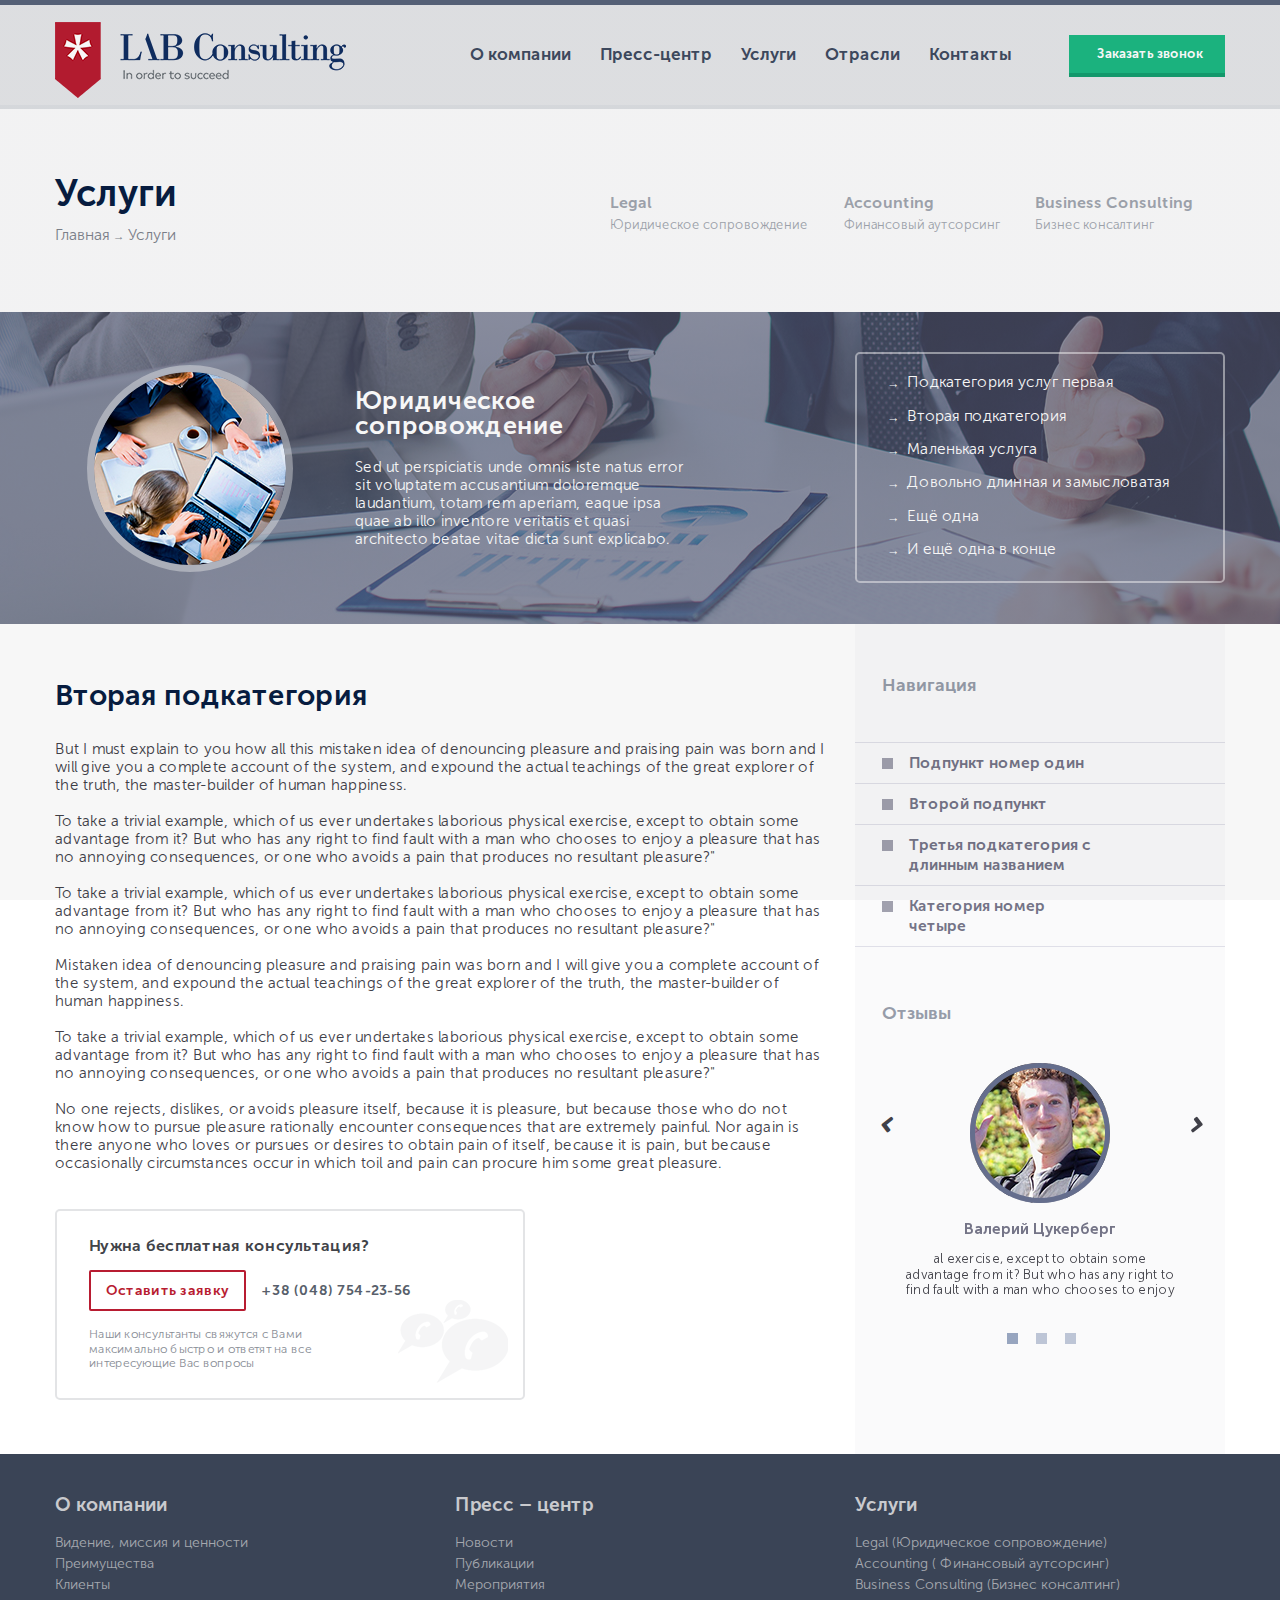
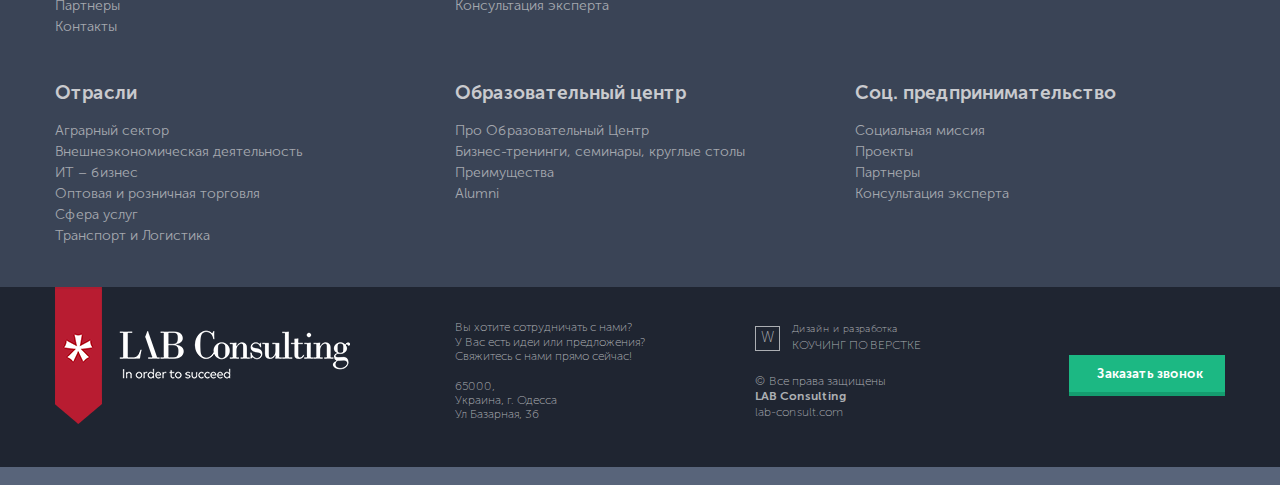
<file: services.html>
<!DOCTYPE html>
<html lang="ru">
<head>
	<meta charset="UTF-8">
	<title>Услуги / LAB Consulting</title>
	<meta name="description" content="Услуги">
	<meta name="keywords" content="LAB Consulting, Юридическое сопровождение, Финансовый аутсорсинг, Бизнес консалтинг">
	<!--- Viewport -->
	<meta name="viewport" content="width=device-width, initial-scale=1, shrink-to-fit=no">
	<!-- Favicon -->
	<link rel="icon" href="img/favicon.png" type="image/x-icon">
 	<link rel="shortcut icon" href="img/favicon.png" type="image/x-icon"> 
	<!-- OG Tags -->
	<meta property="og:title" content="LAB Consulting">
	<meta property="og:description" content="Ваш надежный партнер в области транспортно-логистического сопровождения">
	<meta property="og:type" content="article">
	<meta property="og:image" content="#" >
	<meta property="og:site_name" content="LAB Consulting">
	<!-- Preloader -->
	<link rel="stylesheet" href="css/preloader.css">
	<!-- Font fontawesome -->
	<link rel="stylesheet" href="https://use.fontawesome.com/releases/v5.0.10/css/all.css" integrity="sha384-+d0P83n9kaQMCwj8F4RJB66tzIwOKmrdb46+porD/OvrJ+37WqIM7UoBtwHO6Nlg" crossorigin="anonymous">
	<!-- Bootstrap reboot css -->
	<link rel="stylesheet" href="css/bootstrap-reboot.min.css">
	<!-- Bootstrap css -->
	<link rel="stylesheet" href="css/bootstrap.min.css">
	<!-- Slick -->
	<link rel="stylesheet" href="css/slick.css">
	<link rel="stylesheet" href="css/slick-theme.css">
	<!-- arcticModal -->
	<link rel="stylesheet" href="css/jquery.arcticmodal-0.3.css">
	<!-- Main css -->
	<link rel="stylesheet" href="css/main.css">
</head>
<body>
	<!-- preloader stat-->
	<div class="pl">
        <div class="round1"></div>
      </div>
	<!-- preloader end-->
	<header id="header_services" class="header_services header header_about">
		<div class="container">
			<div class="row d-flex align-items-center">
				<div class="col-xl-4 col-lg-3 col-md-4 col-5">
					<div class="logo d-flex align-items-center">
						<img src="img/logo.png" alt="LAB Consulting" class="logo__img">
					</div>
				</div>
				<div class="col-lg-6 d-none d-lg-block menu-collapse">
					<nav>
						<ul class="menu d-flex justify-content-around">
							<li class="menu__item">
								<a href="about.html" class="menu__link">
									О компании
								</a>
							</li>
							<li class="menu__item">
								<a href="#" class="menu__link">
									Пресс-центр
								</a>
							</li>
							<li class="menu__item">
								<a href="services.html" class="menu__link">
									Услуги
								</a>
							</li>
							<li class="menu__item">
								<a href="#" class="menu__link">
									Отрасли
								</a>
							</li>
							<li class="menu__item">
								<a href="contacts.html" class="menu__link">
									Контакты
								</a>
							</li>
						</ul>
					</nav>
				</div>
				<div class="col-xl-2 col-lg-3 col-md-4 col-5 offset-lg-0 offset-md-3">
					<a href="#" class="order-btn btn">
						<i class="fas fa-phone"></i>
						Заказать звонок
					</a>
				</div>
				<div class="col-2 col-md-1 d-lg-none d-md-block ml-auto">
					<div class="hamburger">
						<i class="fas fa-bars"></i>
					</div>
				</div>
			</div>
			<div class="row d-flex align-items-center">
				<div class="col-xl-3 col-lg-4 d-flex justify-content-center d-lg-block">
					<div class="services about">
						<h1 class="services__title about__title">
							Услуги
						</h1>
						<div class="services__text about__text">
							<a href="index.html" class="services__link about__link">
								Главная
							</a> 
							<span>→</span>Услуги
						</div>
					</div>
				</div>
				<div class="col-xl-7 col-lg-8 col d-flex justify-content-center ml-auto d-xl-block">
					<ul class="services-list about-list d-flex justify-content-between ml-xl-auto">
						<li class="services-list__item">
							<a href="#" class="services-list__link about-list__link menu__link">
								Legal<span>Юридическое сопровождение</span>
							</a>
						</li>
						<li class="services-list__item">
							<a href="#" class="services-list__link about-list__link menu__link">
								Accounting<span>Финансовый аутсорсинг</span>
							</a>
						</li>
						<li class="services-list__item">
							<a href="#" class="services-list__link about-list__link menu__link">
								Business Consulting<span>Бизнес консалтинг</span>
							</a>
						</li>
					</ul>
				</div>
			</div>
		</div>
	</header>
	<section id="jurist" class="jurist">
		<div class="container">
			<div class="row d-flex align-items-center">
				<div class="col-lg-3 col-md-4 d-flex justify-content-center align-items-center">
					<img src="img/services-business.png" alt="business" class="buisness">
				</div>
				<div class="col-lg-4 col-md-8">
					<div class="consult">
						<h3 class="consult__title">
							Юридическое сопровождение
						</h3>
						<p class="consult__text">
							Sed ut perspiciatis unde omnis iste natus error sit voluptatem accusantium doloremque laudantium, totam rem aperiam, eaque ipsa quae ab illo inventore veritatis et quasi architecto beatae vitae dicta sunt explicabo. 
						</p>
					</div>
				</div>
				<div class="col-xl-4 col-lg-5 d-none d-lg-block ml-auto">
					<ul class="jurist-list">
						<li class="jurist-list__item">
							<a href="#" class="jurist-list__link">
								Подкатегория услуг первая
							</a>
						</li>
						<li class="jurist-list__item">
							<a href="#" class="jurist-list__link">
								Вторая подкатегория
							</a>
						</li>
						<li class="jurist-list__item">
							<a href="#" class="jurist-list__link">
								Маленькая услуга
							</a>
						</li>
						<li class="jurist-list__item">
							<a href="#" class="jurist-list__link">
								Довольно длинная и замысловатая
							</a>
						</li>
						<li class="jurist-list__item">
							<a href="#" class="jurist-list__link">
								Ещё одна
							</a>
						</li>
						<li class="jurist-list__item">
							<a href="#" class="jurist-list__link">
								И ещё одна в конце
							</a>
						</li>
					</ul>
				</div>
			</div>
		</div>
	</section>
	<section id="categories" class="categories">
		<div class="container">
			<div class="row">
				<div class="col-xl-8 col-lg-8">
					<div class="category">
						<h2 class="category__title">
							Вторая подкатегория
						</h2>
						<p class="category__text">
							But I must explain to you how all this mistaken idea of denouncing pleasure and praising pain was born and I will give you a complete account of the system, and expound the actual teachings of the great explorer of the truth, the master-builder of human happiness.
						</p>
						<p class="category__text">
							To take a trivial example, which of us ever undertakes laborious physical exercise, except to obtain some advantage from it? But who has any right to find fault with a man who chooses to enjoy a pleasure that has no annoying consequences, or one who avoids a pain that produces no resultant pleasure?"
						</p>
						<p class="category__text">
							To take a trivial example, which of us ever undertakes laborious physical exercise, except to obtain some advantage from it? But who has any right to find fault with a man who chooses to enjoy a pleasure that has no annoying consequences, or one who avoids a pain that produces no resultant pleasure?"
						</p>
						<p class="category__text">
							Mistaken idea of denouncing pleasure and praising pain was born and I will give you a complete account of the system, and expound the actual teachings of the great explorer of the truth, the master-builder of human happiness.
						</p>
						<p class="category__text">
							To take a trivial example, which of us ever undertakes laborious physical exercise, except to obtain some advantage from it? But who has any right to find fault with a man who chooses to enjoy a pleasure that has no annoying consequences, or one who avoids a pain that produces no resultant pleasure?"
						</p>
						<p class="category__text">
							No one rejects, dislikes, or avoids pleasure itself, because it is pleasure, but because those who do not know how to pursue pleasure rationally encounter consequences that are extremely painful. Nor again is there anyone who loves or pursues or desires to obtain pain of itself, because it is pain, but because occasionally circumstances occur in which toil and pain can procure him some great pleasure. 
						</p>
					</div>
					<div class="consultation">
						<h6 class="consultation__title">
							Нужна бесплатная консультация?
						</h6>
						<div class="consultation__connect d-flex align-items-center">
							<a href="#" class="consultation__btn">
								Оставить заявку
							</a>
							<a href="tel:+380487542356" class="consultation__link">
								+38 (048) 754-23-56
							</a>
						</div>
						<p class="consultation__text">
							Наши консультанты свяжутся с Вами максимально быстро и ответят на все интересующие Вас вопросы
						</p>
					</div>
				</div>
				<div class="col-xl-4 col-lg-4">
					<div class="bar">
						<div class="services-nav">
							<h5 class="services-nav__title">
								Навигация
							</h5>
							<ul class="services-nav__list">
								<li class="services-nav__item">
									<a href="" class="services-nav__link">
										Подпункт номер один
									</a>
								</li>
								<li class="services-nav__item">
									<a href="" class="services-nav__link">
										Второй подпункт
									</a>
								</li>
								<li class="services-nav__item">
									<a href="" class="services-nav__link">
										Третья подкатегория c длинным названием
									</a>
								</li>
								<li class="services-nav__item services-nav__item_mod">
									<a href="" class="services-nav__link">
										Категория номер четыре
									</a>
								</li>
							</ul>
						</div>
						<div class="comments">
							<h5 class="comments__title">
								Отзывы
							</h5>
							<div class="row">
								<div class="col-10 m-auto">
									<div class="slider">
									    <div class="slider__item">
									    	<div class="slider__img">
									    		<img src="img/slide1.png" alt="Цукерберг" class="slide">
									    	</div>
									    	<h6 class="slider__title">
									    		Валерий Цукерберг
									    	</h6>
									    	<p class="slider__text">
									    		al exercise, except to obtain some advantage from it? But who has any right to find fault with a man who chooses to enjoy
									    	</p>
									    	<i class="fab fa-facebook-f"></i>
									    </div>
									    <div class="slider__item">
									    	<div class="slider__img">
									    		<img src="img/slide1.png" alt="Цукерберг" class="slide">
									    	</div>
									    	<h6 class="slider__title">
									    		Валерий Цукерберг
									    	</h6>
									    	<p class="slider__text">
									    		al exercise, except to obtain some advantage from it? But who has any right to find fault with a man who chooses to enjoy
									    	</p>
									    	<i class="fab fa-facebook-f"></i>
									    </div>
									    <div class="slider__item">
									    	<div class="slider__img">
									    		<img src="img/slide1.png" alt="Цукерберг" class="slide">
									    	</div>
									    	<h6 class="slider__title">
									    		Валерий Цукерберг
									    	</h6>
									    	<p class="slider__text">
									    		al exercise, except to obtain some advantage from it? But who has any right to find fault with a man who chooses to enjoy
									    	</p>
									    	<i class="fab fa-facebook-f"></i>
									    </div>
									</div>
								</div>
							</div>
						</div>
					</div>
				</div>
			</div>
		</div>
	</section>
	<footer id="footer" class="footer">
		<div class="links">
			<div class="container">
				<div class="row">
					<div class="col-lg-4 col-sm-6">
						<h6 class="links__title">
							О компании
						</h6>
						<ul class="links__list">
							<li class="links__item">
								<a href="" class="links__link">
									Видение, миссия и ценности
								</a>
							</li>
							<li class="links__item">
								<a href="" class="links__link">
									Преимущества
								</a>
							</li>
							<li class="links__item">
								<a href="" class="links__link">
									Клиенты
								</a>
							</li>
							<li class="links__item">
								<a href="" class="links__link">
									Партнеры
								</a>
							</li>
							<li class="links__item">
								<a href="" class="links__link">
									Контакты
								</a>
							</li>
						</ul>
					</div>
					<div class="col-lg-4 col-sm-6">
						<h6 class="links__title">
							Пресс – центр
						</h6>
						<ul class="links__list">
							<li class="links__item">
								<a href="" class="links__link">
									Новости
								</a>
							</li>
							<li class="links__item">
								<a href="" class="links__link">
									Публикации
								</a>
							</li>
							<li class="links__item">
								<a href="" class="links__link">
									Мероприятия
								</a>
							</li>
							<li class="links__item">
								<a href="" class="links__link">
									Консультация эксперта
								</a>
							</li>
						</ul>
					</div>
					<div class="col-lg-4 col-sm-6">
						<h6 class="links__title">
							Услуги
						</h6>
						<ul class="links__list">
							<li class="links__item">
								<a href="" class="links__link">
									Legal (Юридическое сопровождение)
								</a>
							</li>
							<li class="links__item">
								<a href="" class="links__link">
									Accounting ( Финансовый аутсорсинг)
								</a>
							</li>
							<li class="links__item">
								<a href="" class="links__link">
									Business Consulting (Бизнес консалтинг)
								</a>
							</li>
						</ul>
					</div>
					<div class="col-lg-4 col-sm-6">
						<h6 class="links__title">
							Отрасли
						</h6>
						<ul class="links__list">
							<li class="links__item">
								<a href="" class="links__link">
									Аграрный сектор
								</a>
							</li>
							<li class="links__item">
								<a href="" class="links__link">
									Внешнеэкономическая деятельность
								</a>
							</li>
							<li class="links__item">
								<a href="" class="links__link">
									ИT – бизнес
								</a>
							</li>
							<li class="links__item">
								<a href="" class="links__link">
									Оптовая и розничная торговля
								</a>
							</li>
							<li class="links__item">
								<a href="" class="links__link">
									Сфера услуг
								</a>
							</li>
							<li class="links__item">
								<a href="" class="links__link">
									Транспорт и Логистика
								</a>
							</li>
						</ul>
					</div>
					<div class="col-lg-4 col-sm-6">
						<h6 class="links__title">
							Образовательный центр
						</h6>
						<ul class="links__list">
							<li class="links__item">
								<a href="" class="links__link">
									Про Образовательный Центр
								</a>
							</li>
							<li class="links__item">
								<a href="" class="links__link">
									Бизнес-тренинги, семинары, круглые столы
								</a>
							</li>
							<li class="links__item">
								<a href="" class="links__link">
									Преимущества
								</a>
							</li>
							<li class="links__item">
								<a href="" class="links__link">
									Alumni
								</a>
							</li>
						</ul>
					</div>
					<div class="col-lg-4 col-sm-6">
						<h6 class="links__title">
							Соц. предпринимательство
						</h6>
						<ul class="links__list">
							<li class="links__item">
								<a href="" class="links__link">
									Социальная миссия
								</a>
							</li>
							<li class="links__item">
								<a href="" class="links__link">
									Проекты 
								</a>
							</li>
							<li class="links__item">
								<a href="" class="links__link">
									Партнеры 
								</a>
							</li>
							<li class="links__item">
								<a href="" class="links__link">
									Консультация эксперта
								</a>
							</li>
						</ul>
					</div>
				</div>
			</div>
		</div>
		<div class="footer-info">
			<div class="container">
				<div class="row d-flex align-items-center">
					<div class="col-xl-4 col-lg-3 col-sm-3 col-6">
						<div class="footer-logo">
							<img src="img/footer-logo.png" class="footer-logo__img">
						</div>
					</div>
					<div class="col-lg-3 col-sm-5">
						<div class="address">
							<p class="address__text">
								Вы хотите сотрудничать с нами?<br> 
								У Вас есть идеи или предложения? 
								Свяжитесь с нами прямо сейчас!
							</p>
							<p class="address__text address__text_mod">
								65000,<br>
								Украина, г. Одесса
								Ул Базарная, 36
							</p>
						</div>
					</div>
					<div class="col-xl-2 col-lg-3 col-sm-4">
						<div class="copyright">
							<div class="design d-flex">
								<div class="design__icon d-flex align-items-center justify-content-center">
									W
								</div>
								<div class="design__text">
									Дизайн и разработка <span>коучинг по верстке</span>
								</div>
							</div>
							<p class="copyright__text">
								&copy; Все права защищены <span>LAB Consulting</span>
							</p>
							<a href="#" class="copyright__link">
								lab-consult.com
							</a>
						</div>
					</div>
					<div class="col-lg-3 d-sm-none d-lg-flex align-items-center ml-auto">
						<a href="#" class="footer-btn btn">
							<i class="fas fa-phone"></i>
							Заказать звонок
						</a>
					</div>
				</div>
			</div>
		</div>
	</footer>
	<!-- Модальное окно arcticModal -->
	<div style="display: none;">
	    <div class="box-modal" id="exampleModal-1">
	        <form action="#" class="form-modal form">
	        	<h5 class="form-modal__title">
	        		Заказать обратный звонок
	        	</h5>
	        	<p class="form-modal__text">
	        		Заполните форму и мы свяжемся с вами как можно скорее. До скорой встречи
	        	</p>
	        	<input type="text" placeholder="Имя" required>
	        	<input type="email" placeholder="E-mail" required>
	        	<input type="tel" placeholder="Телефон" required>
	        	<button type="submit" class="form__btn btn">
					<i class="fas fa-phone"></i>
	        		Заказать звонок
	        	</button>
	        </form>
	    </div>
	</div>
	<!-- jQuery -->
	<script src="js/jquery-v3.3.1.min.js"></script>
	<!-- slick -->
	<script src="js/slick.min.js"></script>
	<!-- arcticModal -->
	<script src="js/jquery.arcticmodal-0.3.min.js"></script>
	<!-- main.js -->
	<script src="js/main.js"></script>
</body>
</html>
</file>
<file: css/preloader.css>
.pl {
  position: fixed;
  left: 0;
  top: 0;
  right: 0;
  bottom: 0;
  background: #000;
  z-index: 100500;
}

.round1, .round1::before, .round1::after {
  border: 3px solid transparent;
  border-radius: 50%;
}

.round1 {
  position: absolute;
  top: 50%;
  left: 50%;
  margin: -45px 0 0 -45px;
  width: 90px;
  height: 90px;
  border-top-color: #bac900;
  border-bottom-color: #0088cc;
  -webkit-animation: spin 1s infinite linear;
  animation: spin 1s infinite linear;
  z-index: 10001;
}

.round1::before, .round1::after {
  content: '';
  position: absolute;
}
.round1::before {
  top: 10px;
  bottom: 0;
  left: 10px;
  right: 15px;
  border-top-color: #00abd4;
  border-bottom-color: #00ab00;
  -webkit-animation: spin 2s infinite linear;
  animation: spin 2s infinite linear;
}

.round1::after {
  -webkit-animation: rotatespin .5s infinite linear;
  animation: rotatespin .5s infinite linear;
  top: 23px;
  bottom: 23px;
  left: 13px;
  right: 23px;
  border-top-color: #ff1400;
  border-bottom-color: #ff1400;
}

@-webkit-keyframes spin {
  from {
    -webkit-transform: rotate(0deg);
  }
  to {
    -webkit-transform: rotate(360deg);
  }
}

@keyframes spin {
  from {
    transform: rotate(0deg);
  }
  to {
    transform: rotate(360deg);
  }
}

@-webkit-keyframes rotatespin {
  from {
    -webkit-transform: rotate(0deg);
  }
  to {
    -webkit-transform: rotate(360deg);
  }
}

@keyframes rotatespin {
  from {
    transform: rotate(0deg);
  }
  to {
    transform: rotate(-360deg);
  }
}
</file>
<file: css/main.css>
/*------- Fonts connection -------*/

@font-face {
  font-family: 'Museo Sans 100';
  src: url('../fonts/MuseoSansCyrl-100.eot'); /* IE9 Compat Modes */
  src: url('../fonts/MuseoSansCyrl-100.eot?#iefix') format('embedded-opentype'), /* IE6-IE8 */
       url('../fonts/MuseoSansCyrl-100.woff2') format('woff2'), /* Super Modern Browsers */
       url('../fonts/MuseoSansCyrl-100.woff') format('woff'), /* Pretty Modern Browsers */
       url('../fonts/MuseoSansCyrl-100.ttf')  format('truetype'), /* Safari, Android, iOS */
       url('../fonts/MuseoSansCyrl-100.svg#svgFontName') format('svg'); /* Legacy iOS */
}

@font-face {
  font-family: 'Museo Sans 300';
  src: url('../fonts/MuseoSansCyrl-300.eot'); /* IE9 Compat Modes */
  src: url('../fonts/MuseoSansCyrl-300.eot?#iefix') format('embedded-opentype'), /* IE6-IE8 */
       url('../fonts/MuseoSansCyrl-300.woff2') format('woff2'), /* Super Modern Browsers */
       url('../fonts/MuseoSansCyrl-300.woff') format('woff'), /* Pretty Modern Browsers */
       url('../fonts/MuseoSansCyrl-300.ttf')  format('truetype'), /* Safari, Android, iOS */
       url('../fonts/MuseoSansCyrl-300.svg#svgFontName') format('svg'); /* Legacy iOS */
}

@font-face {
  font-family: 'Museo Sans 700';
  src: url('../fonts/MuseoSansCyrl-700.eot'); /* IE9 Compat Modes */
  src: url('../fonts/MuseoSansCyrl-700.eot?#iefix') format('embedded-opentype'), /* IE6-IE8 */
       url('../fonts/MuseoSansCyrl-700.woff2') format('woff2'), /* Super Modern Browsers */
       url('../fonts/MuseoSansCyrl-700.woff') format('woff'), /* Pretty Modern Browsers */
       url('../fonts/MuseoSansCyrl-700.ttf')  format('truetype'), /* Safari, Android, iOS */
       url('../fonts/MuseoSansCyrl-700.svg#svgFontName') format('svg'); /* Legacy iOS */
}

@font-face {
  font-family: 'Font Awesome 5 Pro';
  src: url('../fonts/fa-solid-900.eot'); /* IE9 Compat Modes */
  src: url('../fonts/fa-solid-900.eot?#iefix') format('embedded-opentype'), /* IE6-IE8 */
       url('../fonts/fa-solid-900.woff2') format('woff2'), /* Super Modern Browsers */
       url('../fonts/fa-solid-900.woff') format('woff'), /* Pretty Modern Browsers */
       url('../fonts/fa-solid-900.ttf')  format('truetype'), /* Safari, Android, iOS */
       url('../fonts/fa-solid-900.svg#svgFontName') format('svg'); /* Legacy iOS */
}

/*------- Specification -------*/

body {
	font-family: 'Museo Sans 300', sans-serif;
	font-size: 14px;
	color: #081d42;
	letter-spacing: 0em;
	margin: 0;
	padding: 0;
}

h1, h2, h3, h4, h5, h6 {
	font-family: 'Museo Sans 700', sans-serif;
	margin: 0;
}

h3 {
	font-size: 24px;
}

h4 {
	font-size: 23px;
	color: #a9afb8;
}

h5 {
	font-size: 21px;
}

h6 {
	font-size: 19px;
}

p {
	margin: 0;
	line-height: 1.2em;
}

ul, li {
	display: block;
	padding: 0;
	margin: 0;
}

a {
	color: #a5a8af;
	-webkit-transition: all 0.3s ease;
	-o-transition: all 0.3s ease;
	transition: all 0.3s ease;
}

a:hover, a:active {
	text-decoration: none;
	color: #b81c31;		
}

.fa,.fas {
	font-family: 'Font Awesome 5 Pro';
	font-weight: 900;
  }

.fa-expand-alt:before {
	content: "\f424"; 
	font-size: 29.17px;
	color: #fff;
}

.fa-angle-left:before {
	content: "\f104"; 
	font-size: 25px;
	font-weight: 300;
}

.fa-angle-right:before {
	content: "\f105"; 
	font-size: 25px;
	font-weight: 300;
}

.btn {
	font-family: 'Museo Sans 700', sans-serif;
	font-size: 13px;
	width: 156px;
	background: #1cb883;
	/*border-bottom: 4px solid #149d6f*/;
	box-shadow: 0 4px 0 0 #149d6f;
	border-radius: 0;
	color: #fff;
    padding: 8px 0px;
    display: block;
}

.btn:hover {
	color: #fff;
}

.btn:focus {
	box-shadow: 0 4px 0 0 #149d6f;
}

.btn:active {
	box-shadow: none;
	transform: translate(0,2px);
}

.form {
	padding: 50px;
	text-align: center;
	width: 412px;
	height: 421px;
}

.form-modal__title {
	margin-bottom: 12px;
}

.form-modal__text {
	letter-spacing: 0.02em;
}

.form input {
	display: block;
	width: 100%;
	padding: 30px 0px 7px;
	color: rgba(64,64,72,0.59);
	border: none;
	border-bottom: 1px solid rgba(33,37,63,0.62);
}

.form input:focus {
	outline: none;
	border-bottom-color: rgba(33,37,63,1);
}

.form input::placeholder {
	color: rgba(64,64,72,0.59);
}

.form__btn {
	display: block;
	width: 100%;
	margin-top: 26px;
	padding: 10px 0;
	font-size: 15px;
	transition: all 0.15s ease;
}

.box-modal {
	position: relative;
	background: #fff;
	color: #081d42;
	border-radius: 5px;
}
.box-modal__close { 
	position: absolute;
	right: 10px;
	top: 6px;
	font-size: 11px;
	line-height: 15px;
	color: #999;
	cursor: pointer;
}

.box-modal__close:hover { 
	color: #666;
}

/*-------------------- Index.html --------------------*/
/*------- Header -------*/

.header {
	position: relative;
	background: 
	            linear-gradient(to bottom, rgba(191,194,200,0.41) 105px, rgba(88,100,122,0.21) 105px,rgba(88,100,122,0.21) 109px) no-repeat,
	            linear-gradient(to bottom, rgba(165,198,255,0.47), rgba(165,198,255,0.47)),
				#bfc2c8 url(../img/header-bg.jpg)  no-repeat fixed top center;
	background-size: 100% 109px,auto, auto; 
	padding-top: 22px;
}

.header:after {
	content: "";
	width: 100%;
	height: 5px;
	background: #58647a;
	position: absolute;
	top: 0;
}

.logo {
	height: 76px;
}

.logo__img {
	max-width: 100%;
}

.menu {
	margin-bottom: 10px;
}

.menu-opend {
	background: rgba(201,205,221,0.7);
	color: #a7acb5;
	text-align: center;
	margin: 11px 0 0 0;
	padding: 15px;
	border-radius: 0 0 15px 15px;
	display: -webkit-flex;
	display: -moz-flex;
	display: -ms-flex;
	display: -o-flex;
	display: flex;
	-webkit-flex-direction: column;
	-moz-flex-direction: column;
	-ms-flex-direction: column;
	-o-flex-direction: column;
	flex-direction: column;
}

.menu-opend li {
	margin: 20px 0;
}

.menu-opend li a:after {
	content: "";
	width: calc(100% + 33px);
	height: 46px;
	border: 2px solid transparent;
	border-radius: 2px;
	position: absolute;
	top: 50%;
	left: 50%;
	transform: translate(-50%, -50%);
	transition: all 0.3s ease;
}

.menu__link {
	font-family: 'Museo Sans 700', sans-serif;
	font-size: 17px;
	color: #3f4b60;
	position: relative;
}

.menu__link:after {
	content: "";
	width: calc(100% + 33px);
	height: 46px;
	border: 2px solid transparent;
	border-radius: 2px;
	position: absolute;
	top: 50%;
	left: 50%;
	transform: translate(-50%, -50%);
	transition: all 0.3s ease;
}

.menu__link:hover:after {
	border-color: #b81c31;
}

.order-btn {
	margin: 0 0 12px auto;
	margin-left: auto;
}

.order-btn:active {
	margin: 4px 0 12px auto;
}

.fa-phone:before {
	color: #46e6b0;
}

.hamburger {
	text-align: right;
}

.hamburger:hover {
	cursor: pointer;
}

.fa-bars {
	font-size: 26px;
	color: #3f4b60;
	text-align: center;
}

.offer {
	margin: 103px 0 147px;
}

.offer__title {
	font-size: 58px;
}

.offer__text {
	font-family: 'Museo Sans 100', sans-serif;
	font-size: 29px;
	width: 570px;
	margin: 15px 0 28px;
}

.offer__icons {
	width: 166px;
    padding: 10px 18px;
    margin-left: 3px;
    background: rgba(255,255,255,0.82);
    box-shadow: 0 0 0 3px rgba(255,255,255,0.66);
    border-radius: 4px;
}

.offer__icons-item {
	width: 30px;
	height: 30px;
	font-size: 17px;
	display: -webkit-flex;
	display: -moz-flex;
	display: -ms-flex;
	display: -o-flex;
	display: flex;
	-ms-align-items: center;
	align-items: center;
	justify-content: center;
	transition: all 0.2s ease;
}

.offer__icons-item:hover  {
	transform: scale(1.4) rotate(10deg);
}

.offer__icons-link {
	display: -webkit-flex;
	display: -moz-flex;
	display: -ms-flex;
	display: -o-flex;
	display: flex;
	-ms-align-items: center;
	align-items: center;
	justify-content: center;
	transition: all 0.2s ease;
}

.offer__icons-item:hover .offer__icons-link {
	transform: scale(1.4) rotate(-10deg);
}

.offer__icons-item_facebook {
	border: 2px solid #3d6ca8;
}

.offer__icons-link_facebook,.offer__icons-item:hover .offer__icons-link_facebook {
	color: #3d6ca8;
}

.offer__icons-item_twitter {
	border: 2px solid #43c9fd;
}

.offer__icons-link_twitter, .offer__icons-item:hover .offer__icons-link_twitter {
	color: #43c9fd;
}

.offer__icons-item_telegram-plane {
	border: 2px solid #25a3d4;
}

.offer__icons-link_telegram-plane, .offer__icons-item:hover .offer__icons-link_telegram-plane {
	color: #25a3d4;
}

/*------- Section trust -------*/

.trust {
	padding-bottom: 82px;
}

.trust-wrap {
	position: relative;
	background: #f1f1f3;
	padding: 55px 0 103px;
	margin-bottom: 64px;
	box-shadow:  0 -16px 0 rgba(255,255,255,0.15);
}

.trusting {
	font-size: 29.17px;
	text-align: center;
}

.merit {
	padding: 39px 0 0 0;
	text-align: center;
}

.merit__icon {
	font-family: 'Museo Sans 100', sans-serif;
	font-size: 50.11px;
	color: #fff;
	width: 119px;
	height: 119px;
	background: #c8cbdb;
	border-radius: 50%;
	margin: 0 auto;
	display: -webkit-flex;
	display: -moz-flex;
	display: -ms-flex;
	display: -o-flex;
	display: flex;
	-ms-align-items: center;
	align-items: center;
	justify-content: center;
}

.merit__icon_mod {
	width: 86px;
	height: 86px;
	background: #102e62;
}

.merit__title {
	margin-top: 22px;
}

.merit__title_mod {
	font-family: 'Museo Sans 100', sans-serif;
	font-size: 24px;
	margin-top: 8px
}

.merit__title span {
	color: #b81c31;
}

.merit__text {
	margin-top: 12px;
	letter-spacing: 0.02em;
}

.merit__text_space {
	padding: 0 18px;
}

.more-btn {
	position: absolute;
	bottom: 0;
	left: 50%;
	transform: translate(-50%,50%);
	width: 170px;
	font-size: 16px;
	padding: 10px 0px;
	z-index: 1;
}

.more-btn:active {
	transform: translate(-50%,calc(50% + 4px));
}

/*------- Section company -------*/

.company {
	padding: 40px 0 26px;
	background: #58647a url(../img/voda.png) no-repeat top center;
}

.company .col-lg-9, .company .col-lg-3 {
	position: relative;
}

.company .col-lg-9:before, .company .col-lg-3:before {
	content: "";
	position: absolute;
	width: calc(100% - 30px);
	height: 3px;
	background: #6f7a8c;
	top: 37px;
}

.mission__title {
	margin: 0 0 34px;
}

.mission__text {
	font-size: 15px;
	color: #aaafb9;
	margin: 0 0 19px;
}

.mission__text_left {
	width: 470px;
	margin-right: 15px;
}

.mission__text_right {
	margin-left: 15px;
}

.mission-btn {
	font-family: 'Museo Sans 700', sans-serif;
	font-size: 15.83px;
	text-align: center;
	display: block;
	width: 173px;
	border: 2px solid #ced1d8;
	color: #ced1d8;
	padding: 9px 0;
	margin-top: 18px;
}

.mission-btn:hover {
	background: #ced1d8;
	color: #616c80;
}

.news__title {
	margin: 0 0 33px 0;
}

.news__item {
	position: relative;
	padding-bottom: 10px;
	margin-bottom: 17px;
    border-bottom: 1px solid #6f7a8c;
}

.news__item:before {
	content: "";
	width: 56px;
	height: 55px;
	position: absolute;
	background: url(../img/truck-icon.png);
	top: 2px;
}

.news__item-text {
	font-family: 'Museo Sans 700', sans-serif;
	color: #dcdee2;
	font-size: 12.5px;
	margin: 0 0 6px 68px;
	padding-right: 10px;
}

.news__item-date {
	font-family: 'Museo Sans 100', sans-serif;
	font-size: 10.42px;
	color: #a2a8b3;
	margin-left: 70px;
}

/*------- Footer -------*/

.footer {
	font-size: 12px;
	color: #acafb3;
	position: relative;
	padding-bottom: 18px;
}

.footer:after {
	content: "";
	width: 100%;
	height: 18px;
	background: #58647a;
	position: absolute;
	bottom: 0;
}

.links {
	font-family: 'Museo Sans 300', sans-serif;
	background: #3a4456;
	padding: 40px 0 0;
}

.links__title {
	color: #c9cace;
	margin-bottom: 15px;
}

.links__list {
	font-size: 14px;
	margin-bottom: 45px;
}

.footer-info {
	font-family: 'Museo Sans 100', sans-serif;
	background: #1f2531;
	margin-top: -4px;
	padding-bottom: 12px;
}

.footer-logo {
	height: 168px;
}

.footer-logo__img {
	max-width: 100%;
}

.address__text {
	font-size: 12px;
	width: 195px;
	margin-bottom: 15px;
}

.address__text_mod {
	width: 105px;
	margin-bottom: 0;
}

.copyright {
	font-size: 12.08px;
}

.design {
	margin-bottom: 20px;
}

.design__icon {
	font-size: 14.58px; 
	color: #acafb3;
	width: 25px;
	height: 25px;
	border: 1px solid #acafb3;
	margin: 5px 12px 0 0;
}

.design__text {
	font-size: 10.42px;
	width: 132px;
}

.design__text span {
	font-size: 12.08px;
	text-transform: uppercase;
}

.copyright__text {
	width: 132px;
}

.copyright__text span {
	font-family: 'Museo Sans 700', sans-serif;
}

.footer-btn {
	margin: 5px 0 0px auto;
}

/*-------------------- About.html --------------------*/
/*------- Header_about -------*/

.header_about {
	background: linear-gradient(to bottom, rgba(191,194,200,0.41) 105px, rgba(88,100,122,0.21) 105px,rgba(88,100,122,0.21) 109px,rgba(241,241,243,0.34) 109px);
}

.about {
	padding: 73px 0 66px;
}

.about__title {
	font-size: 37.5px;
}

.about__text {
	font-size: 15.62px;
	color: #7e838d;
	margin: 7px 0 0 ;
}

.about__text span {
	font-family: Arial, sans-serif;
	font-size: 11.72px;
	margin-right: 3px;
}

.about__link {
	color: #7e838d;
	transition: all 0.3s ease;
}

.about__link:hover {
	color: #49556b;
	text-decoration: underline;
}

.about-list {
	margin-top: 15px;
}

.about-list__link {
	font-size: 15.83px;
	color: #a1a6af;
}

.about-list__link:after {
	width: calc(100% + 35px);
}

.about-list__link:hover:after {
	border-color: #b81c31;
}

/*------- Section privilege -------*/

.privilege {
	letter-spacing: 0.02em;
	margin: 52px 0;
}

.privilege .row:nth-child(n+2) {
	position: relative;
}

.privilege .row:nth-child(2):before {
	content: "";
	width: calc(100% - 30px);
	height: 2px;
	background: #e5e6e8;
	position: absolute;
	bottom: 0;
	left: 15px;
}

.privilege .row:nth-child(n+3):before {
	content: "";
	width: 80%;
	height: 2px;
	background: #e5e6e8;
	position: absolute;
	bottom: 0;
	left: 15px;
}

.privilege__title {
	font-size: 29.17px;
}

.privilege__text {
	letter-spacing: 0.022em;
	font-size: 15px;
	margin: 31px 0 55px;
	color: #404048;
}

.privilege-icon {
	width: 60px;
	height: 60px;
	border-radius: 50%;
	border: 2px solid #102e62;
	margin: 39px 0 0;
	display: -webkit-flex;
	display: -moz-flex;
	display: -ms-flex;
	display: -o-flex;
	display: flex;
	-ms-align-items: center;
	align-items: center;
	justify-content: center;
}

.privilege-item__num {
	font-family: 'Museo Sans 700', sans-serif;
	font-size: 18.33px;
	margin-top: 33px;
}

.privilege-item__text {
	font-size: 14px;
	margin: 14px 0 34px;
}

/*------- Section power -------*/

.power {
	margin-bottom: 71px;
}

.power__title {
	letter-spacing: 0.022em;
	font-size: 29.17px;
	margin-bottom: 14px;
}

.power-img {
	display: inline-block;
	position: relative;
	margin: 23px 0 0 0;
}

.power-img:hover .power-img__overlay {
	opacity: 1;
	cursor: pointer;
}

.power-img__overlay {
	position: absolute;
	top: 0;
	width: 100%;
	height: 100%;
	background: rgba(58,68,86,0.69);
	border: 7px solid #9a97a7;
	opacity: 0;
	transition: all 0.3s ease;
	display: -webkit-flex;
	display: -moz-flex;
	display: -ms-flex;
	display: -o-flex;
	display: flex;
	-ms-align-items: center;
	align-items: center;
	justify-content: center;
}

.power-img__item {
	max-width: 100%;
}

/*------- Footer -------*/
/*Inherited from index.html*/

/*-------------------- Services.html --------------------*/
/*------- Header_services -------*/

.services-list {
	padding: 0 32px 0 55px;
}

.services-list__link {
	display: block;
}

.services-list__link:after {
	width: calc(100% + 50px);
	height: 66px;
}

.services-list__link span {
	font-family: 'Museo Sans 300', sans-serif;
	font-size: 12.92px;
	display: block;
}

/*------- Section jurist -------*/

.jurist {
	background: linear-gradient(to bottom, rgba(88,94,122,0.69), rgba(88,94,122,0.69) ),
	            #868d9f url(../img/services-bg.jpg) no-repeat center bottom -130px;
	color: #fff;
	letter-spacing: 0.02em;
}

.buisness {
	border: 7px solid rgba(255,255,255,0.39);
	border-radius: 50%;
}

.consult__title {
	font-size: 25px;
	line-height: 25px;
	margin-bottom: 20px;
}

.consult__text {
	font-size: 15px;
	padding-right: 27px;
}

.jurist-list {
	border: 2px solid rgba(255,255,255,0.48);
	border-radius: 5px;
	padding: 12px 0 15px;
	margin: 40px 0 41px;
}

.jurist-list__link {
	font-size: 15.42px;
	display: block;
	margin: 0 0 0 50px;
	line-height: 33.3px;
	position: relative;
	color: #fff;
}

.jurist-list__link:hover {
	text-decoration: underline;
}

.jurist-list__link:before {
	position: absolute;
	content: "→";
	font-family: 'arial', sans-serif;
	font-size: 12.5px;
	left: -20px;
	top: 2px;
}

/*------- Section categories -------*/

.categories {
	letter-spacing: 0.02em;
}

.category {
	padding: 55px 0 0;
}

.category__title {
	font-size: 29px;
	padding-bottom: 8px;
}

.category__text {
	font-size: 15px;
	color: #404048;
	margin-top: 18px;
	letter-spacing: 0.017em;
}

.consultation {
	background: url(../img/cervices-call.png) no-repeat right 15px bottom 15px;
	margin: 37px 0 54px;
	width: 470px;
	padding: 25px 32px 28px;
	border: 2px solid #e3e4e6;
	border-radius: 5px;
}

.consultation__title {
	font-size: 16px;
	color: #414449;
	margin: 0 0 15px 0;
}

.consultation__btn {
	display: block;
	font-family: 'Museo Sans 700', sans-serif;
	font-size: 14px;
	text-align: center;
	color: #b81c31;
	width: 157px;
	padding: 8px 0;
	border: 2px solid #b81c31;
	border-radius: 2px;
	margin-right: 16px;
}

.consultation__btn:hover {
	background: #b81c31;
	color: #fff;
}

.consultation__link {
	font-family: 'Museo Sans 700', sans-serif;
	font-size: 14px;
	color: #585f6b;
}

.consultation__text {
	width: 230px;
	font-size: 12px;
	color: #888d95;
	margin: 16px 0 0; 
}

.bar {
	width: 100%;
	height: 100%;
	background: #fafafb;
	padding: 51px 0;
	letter-spacing: 0em;
}

.services-nav {

}

.services-nav__title, .comments__title {
	font-size: 17.92px;
	color: #969ca9;
	margin: 0 0 45px 27px;
}

.services-nav__list {

}

.services-nav__item {
	position: relative;
	padding: 10px 0;
	border-top: 1px solid #dfdfe8;
}

.services-nav__item_mod {
	border-bottom: 1px solid #dfdfe8;
}

.services-nav__link {
	font-family: 'Museo Sans 700', sans-serif;
	font-size: 15.42px;
	display: block;
	width: 195px;
	color: #747487;
	margin: 0 0 0 54px;
	position: relative;
	line-height: 1.3em;
}

.services-nav__link:before {
	content: "";
	width: 11px;
	height: 11px;
	background: rgba(116,116,135,0.67);
	position: absolute;
	top: 5px;
	left: -27px;
	transition: all 0.3s ease;
}

.services-nav__link:hover:before {
	background: rgba(184,28,49,0.67);
	transform: rotate(45deg);
}

.comments__title {
	margin: 56px 0 0 27px;
}

.slider {
	margin-top: 38px;
}

.slider__item {
	text-align: center;
}

.slider__img {
	margin: 0 auto;
	width: 140px;
	height: 140px;
	border-radius: 50%;
	box-shadow: inset 0 0 0 5px #656e8d;
}

.slide {
	width: 100%;
	position: relative;
	z-index: -1;
}

.slider__title {
	margin-top: 17px;
	font-size: 15.42px;
	color: #747487;
}

.slider__text {
	font-size: 13px;
	color: #404048;
	letter-spacing: 0.02em;
	margin: 13px;
}

.fa-facebook-f {
	font-size: 14px;
	color: #2c60a0;
}

/*------- Footer -------*/
/*Inherited from index.html*/

/*-------------------- Contacts.html --------------------*/
/*------- Header_contacts -------*/

.contacts {
	padding: 73px 0 70px;
}

.contacts-list {
	padding: 0 70px;
}

.contacts-list__link:after {
	width: calc(100% + 40px);
}

.contact .fa-phone:before {
    color: #fff;
}

/*------- Section contacts -------*/

.map .row {
	position: relative;
}

.contact .col-12 {
	position: relative;
}

.contact .col-12:nth-child(1):after {
	content: "";
	position: absolute;
	width: 100%;
	height: 2px;
	background: #999fab;
	bottom: -21px;
}

.contact {
	width: 100%;
	background: rgba(88,100,122,0.75);
	padding: 0 34px 0 28px;
	border-radius: 5px;
	color: #fff;
	position: absolute;
	left: 15px;
	bottom: 52px;
	width: 470px;
}

.contact:after {
	content: "";
	position: absolute;
	width: 0;
	height: 0;
	border: 18px solid transparent;
	border-top: 18px solid rgba(88,100,122,0.75);
	border-left: 18px solid rgba(88,100,122,0.75);
	border-radius: 5px 0 0 0;
	transform: rotate(-45deg);
	top: 20px;
	left: -18px;

}

.contact__title {
	margin: 26px 0 0;
}

.contact__icons {
	margin: 21px 0 0; 
}

.contact__icon-item {
	margin-right: 21px;
	border: 2px solid #fff;
}

.contact__icon-item:nth-child(3) {
	margin: 0;
}

.contact__icon-item:hover {
    transform: scale(1.1) rotate(10deg);
}

.contact__icon-item_facebook:hover {
	border-color: #3d6ca8;
}

.contact__icon-item_twitter:hover {
	border-color: #43c9fd;
}

.contact__icon-item_telegram-plane:hover {
	border-color: #25a3d4;
}

.contact__icon-link {
	color: #fff;
}

.contact__text-left {
	margin: 67px 0 0 10px;
	width: 214px;
}

.contact__link {
	color: #fff;
	font-size: 16px;
	display: block;
}

.contact__link:nth-child(4) {
	margin-bottom: 53px;
}

.fa-phone, .fa-location-arrow, .fa-envelope {
	font-size: 10px;
	color: #fff;
}

.contact__address {
	width: 140px;
	font-size: 16px;
	margin: 22px 0 22px 12px;
}

.fa-phone {
	margin-right: 6px;
} 

.fa-envelope {
	margin-right: 6px;
	font-size: 16px;
}

.contact__text-right {
	margin: 67px 0 0;
}

.contact__text {
	font-size: 12px;
	margin-bottom: 12px;
}

/*------- Footer -------*/
/*Inherited from index.html*/



/*-------------------- Media Queries --------------------*/

/* ≥ 1200px */
@media screen and (min-width: 1200px) {
	.container {
		min-width: 1200px;
	}
}

/* 992-1200px */
@media screen and (max-width: 1200px) {
	/* index.html */
	.menu__link:after {
		width: calc(100% + 8px);
		height: 46px;
	}
	.company {
	    -webkit-background-size: cover;
	    background-size: cover;
	}
	.mission__text_left {
		width: auto;
	}
	/* about.html */
	.about-list__link:after {
		width: calc(100% + 35px);
	}
	.about-list {
		width: 570px;
	}
	/* services.html */
	.services-list {
		width: 570px;
		padding: 0;
		margin: 0;
	}
	.services-list__link:after {
		width: calc(100% + 44px);
		height: 66px;
	}
	/* contacts.html */
	.contact {
		right: 15px;
		left: auto;
	}
	.contacts-list__link:after {
		width: calc(100% + 40px);
		height: 46px;
	}
}

/* 768 - 992 px */
@media screen and (max-width: 992px) {
	/* index.html */
	.order-btn {
		margin: 0 0 0 auto;
	}
	.mission-btn {
		margin: 38px 0 40px 0;
	}
	.news__item {
		padding-bottom: 25px;
    	margin-bottom: 25px;
	}
	.news__item:before {
		top: -9px;
	}
	.news__title {
	    margin: 0px 0 40px 0;
	}
	.news__item-text {
		margin-bottom: 0;
	}
	.footer-logo__img {
		margin-top: 38px;
	}
	/* about.html */
	.about__text {
		text-align: center;
	}
	.about-list {
		padding-bottom: 105px;
	}
	.about-list__link:after {
		height: 46px;
	}
	.privilege .row:nth-child(n+3):before {
		width: calc(100% - 30px);
	}
	/* services.html */
	.buisness {
	    margin: 50px 0;
	}
	.services-list__link:after {
		width: calc(100% + 44px);
		height: 66px;
	}
	.consultation {
		width: auto;
	}
	.services-nav__link {
		width: auto;
	}
	/* contacts.html */
	.contacts__title, .contacts__text {
		text-align: center;
	}
	.contacts-list__link:after {
		height: 46px;
	}
	.contact {
		position: static;
		width: auto;
		margin: 20px 0;
	}
	.contact:after {
		display: none;
	}
}

/* 576 - 768 px */
@media screen and (max-width: 768px) {
	/* index.html */
	.offer__text {
		width: 100%;
	}
	.links__title {
		font-size: 17px;
	}
	.design__text span {
	    font-size: 10.08px;
	}
	/* about.html */
	.about-list__link:after {
		width: calc(100% + 23px);
		height: 35px;
	}
	/* services.html */
	.services{
		padding-bottom: 50px;
	}
	.services-list {
		text-align: center;
		-webkit-flex-direction: column;
		-moz-flex-direction: column;
		-ms-flex-direction: column;
		-o-flex-direction: column;
		flex-direction: column;
		-ms-align-items: center;
		align-items: center;
	}
	.services-list__link:after {
		width: calc(100% + 44px);
		height: 66px;
	}
	.services-list__item {
		margin-bottom: 40px;
	}
	.about-list {
	    padding-bottom: 50px;
	}
	.buisness {
		margin: 50px 0;
	}
	.consult {
		text-align: center;
		padding-bottom: 50px;
	}
	.consult__title {
		width: 220px;
	    margin: 0 auto;
	    margin-bottom: 20px;
	}
	.consult__text {
		padding: 0;
	}
	/* contacts.html */
	.contacts-list {
	    padding: 0 40px 90px;
	}
	.contacts-list__link:after {
		width: calc(100% + 40px);
		height: 46px;
	}
}

/* 320 - 576 px */
@media screen and (max-width: 576px) {
	/* index.html */
	.offer {
	    margin: 191px 0 147px;
	}
	.offer__title {
	    font-size: 40px;
	}
	.offer__text {
		font-size: 18px;
	}
	.mission__text_left {
	    margin-right: 0;
	}
	.mission__text_right {
	    margin-left: 0;
	}
	.links {
		text-align: center;
	}
	.footer-logo {
	    height: auto;
	}
	.footer-logo__img {
	    margin: 20px 0;
	}
	.footer-info .row {
		-webkit-flex-direction: column;
		-moz-flex-direction: column;
		-ms-flex-direction: column;
		-o-flex-direction: column;
		flex-direction: column;
	}
	.address__text, .copyright__text, .footer-btn {
		margin-left: auto;
		margin-right: auto;
	}
	.address__text {
		text-align: center;
	}
	.copyright{
		text-align: center;
	}
	.design {
		justify-content: center;
		margin-top: 10px;
	}
	.footer-btn {
		margin: 20px auto;
	}
	/* about.html */
	.about {
	    padding: 50px 0 25px;
	}
	.about-list {
		padding-bottom: 62px;
		-webkit-flex-direction: column;
		-moz-flex-direction: column;
		-ms-flex-direction: column;
		-o-flex-direction: column;
		flex-direction: column;
		-ms-align-items: center;
		align-items: center;
	}
	.about-list__item {
		margin-top: 40px;
	}
	.about-list__link:after {
		width: calc(100% + 33px);
		height: 46px;
	}
	.privilege__title {
	    font-size: 21px;
	    text-align: center;
	}
	.privilege .row:nth-child(2) .col-12:nth-child(1) .privilege__text {
		margin-bottom: 0;
	}
	.privilege-item__num {
		font-size: 13px;
	}
	.power__title {
		font-size: 23px;
		text-align: center;
	}
	/* services.html */
	.services{
		padding-bottom: 50px;
	}
	.services-list {
		padding-bottom: 121px;
	}
	.services-list__link:after {
		width: calc(100% + 44px);
		height: 66px;
	}
	.category__title {
	    font-size: 27px;
	}
	.consultation {
		text-align: center;
	}
	.consultation__connect {
		-webkit-flex-direction: column;
		-moz-flex-direction: column;
		-ms-flex-direction: column;
		-o-flex-direction: column;
		flex-direction: column;
		-ms-align-items: center;
	}
	.consultation__text {
		width: auto;
	}
	.consultation__btn {
		margin: 0 0 15px 0;
	}
	
	/* contacts.html */
	.contacts {
		padding: 121px 0 25px;
	}
	.contact__title {
	    margin: 26px 0 16px;
	}
	.contact__text {
	    font-size: 12px;
	    margin-bottom: 29px;
	}
	.contacts-list {
		padding-bottom: 132px;
	}
	.contacts-list__item {
		margin: 0px 0 35px;
	}
	.map .col-12 {
		display: -webkit-flex;
		display: -moz-flex;
		display: -ms-flex;
		display: -o-flex;
		display: flex;
		-webkit-flex-direction: column;
		-moz-flex-direction: column;
		-ms-flex-direction: column;
		-o-flex-direction: column;
		flex-direction: column;
		-ms-align-items: center;
		align-items: center;
	}
	.contact__icons {
		margin: auto;
	}
	.contact__link:nth-child(4) {
	    margin-bottom: 25px;
	}
	.contact__text-right {
	    text-align: center;
	}

	/*form-modal*/
	.form-modal {
		width: auto;
		height: auto;
	}
	.form-modal__title {
	    margin-bottom: 12px;
	    font-size: 18px;
	}
}

/* 320 - 447 px */
@media screen and (max-width: 447px) {
	.header [class*="col-"]:nth-child(3) {
		display: none;
	}
}
</file>
